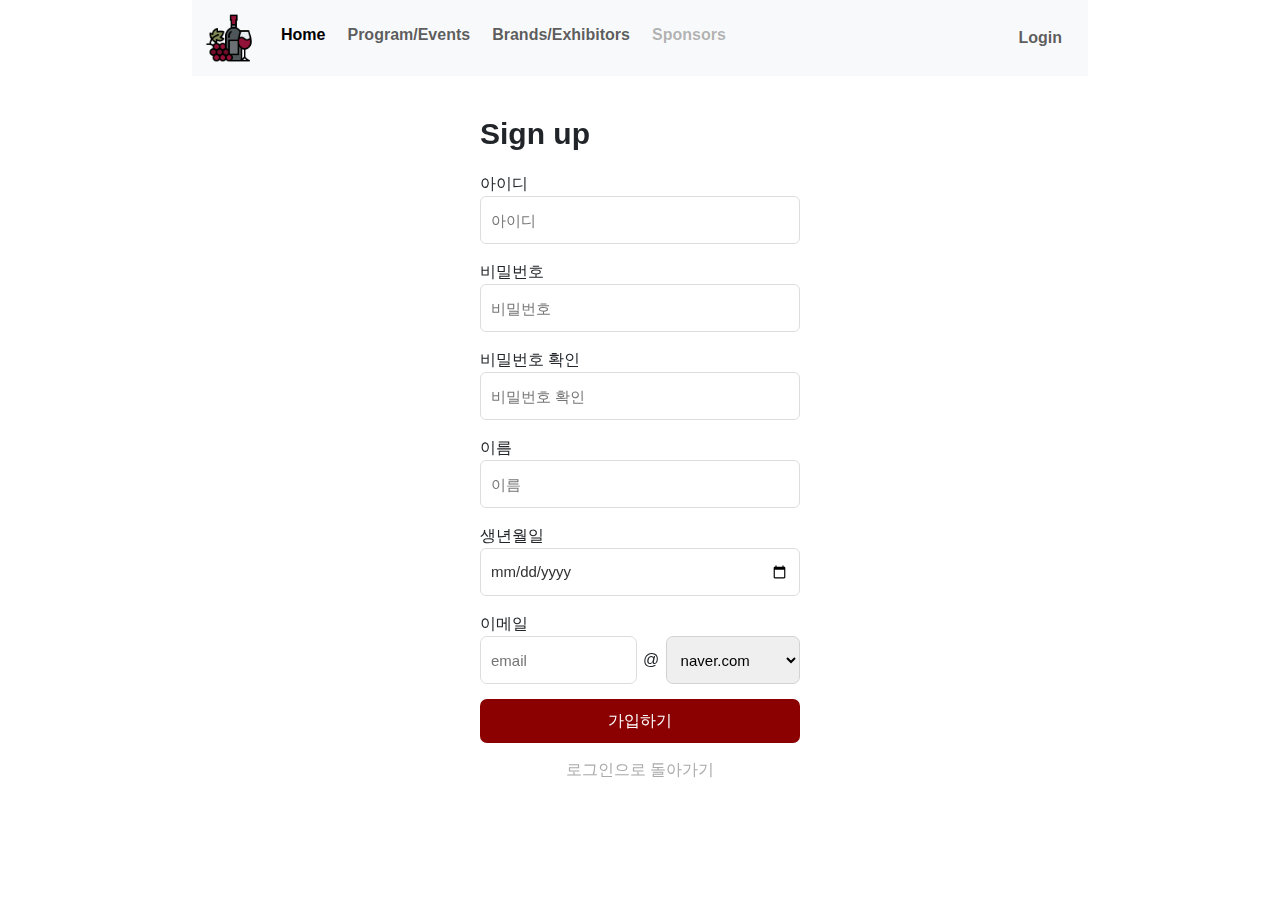
<file: join.html>
<!DOCTYPE html>
<html lang="ko-KR">

<head>
  <meta charset="UTF-8">
  <meta name="viewport" content="width=device-width, initial-scale=1.0">
  <title>회원가입</title>
  <link rel="icon" href="icon/wine_4698216.png">
  <link rel="stylesheet" href="https://cdn.jsdelivr.net/npm/bootstrap@5.3.3/dist/css/bootstrap.min.css">
  <link href="https://unpkg.com/aos@2.3.1/dist/aos.css" rel="stylesheet">
  <link rel="preconnect" href="https://fonts.googleapis.com">
  <link rel="preconnect" href="https://fonts.gstatic.com" crossorigin>
  <link
    href="https://fonts.googleapis.com/css2?family=Amatic+SC:wght@400;700&family=BBH+Sans+Bogle&family=Diphylleia&family=Gasoek+One&family=Gowun+Batang&family=Gravitas+One&family=Jua&family=Playwrite+DE+SAS:wght@100..400&family=Roboto:ital,wght@0,100..900;1,100..900&family=Shadows+Into+Light&family=WDXL+Lubrifont+SC&display=swap"
    rel="stylesheet">
  <link rel="stylesheet" href="https://cdnjs.cloudflare.com/ajax/libs/font-awesome/6.6.0/css/all.min.css">
  <link rel="stylesheet" href="css/join.css">
</head>

<body>
  <section class="테두리">

    <!-- 네비게이션 -->
    <nav class="navbar navbar-expand-lg bg-body-tertiary">
      <div class="container-fluid">
        <a class="navbar-brand" href="index.html"><img class="logo" src="icon/wine_4698216.png" alt=""></a>
        <button class="navbar-toggler" type="button" data-bs-toggle="collapse" data-bs-target="#navbarNav"
          aria-controls="navbarNav" aria-expanded="false" aria-label="Toggle navigation">
          <span class="navbar-toggler-icon"></span>
        </button>
        <div class="collapse navbar-collapse" id="navbarNav">
          <ul class="navbar-nav">
            <li class="nav-item"><a class="nav-link active" aria-current="page" href="index.html">Home</a></li>
            <li class="nav-item"><a class="nav-link" href="index.html#program">Program/Events</a></li>
            <li class="nav-item"><a class="nav-link" href="index.html#brand">Brands/Exhibitors</a></li>
            <li class="nav-item"><a class="nav-link disabled" aria-disabled="true">Sponsors</a></li>
            <li class="nav-item"><a class="nav-link" href="login.html"
                style="border: 3px solid transparent;overflow: hidden; margin-left:auto;">Login</a>
            </li>
          </ul>
        </div>
      </div>
    </nav>
    <!-- 네비게이션 끝 -->


    <!-- 회원가입 폼 -->
    <div class="signup-wrap">
      <h2 style="font-weight: 800; font-size: 30px;">Sign up</h2>
      <form id="signup-form">
        <label>아이디</label>
        <span id="idCheck" style="display:none; color:green; font-size: 12px;">사용가능한 ID</span>
        <input type="text" class="text" id="id" placeholder="아이디" required>

        <label>비밀번호</label>
        <input type="password" class="text" id="pw" placeholder="비밀번호" required>
        <label>비밀번호 확인</label>
        <span id="pwCheck" style="display:none; color:rgb(206, 0, 0); font-size: 12px;">비밀번호가 틀립니다</span>
        <input type="password" class="text" id="pwc" placeholder="비밀번호 확인" required>
        <label>이름</label>
        <input type="text" id="userName" class="text" placeholder="이름" required>

        <label>생년월일</label>
        <input type="date" class="text" id="birth" required>

        <label>이메일</label>
        <div style="display: flex; justify-content: space-between; align-items: center;">
          <input type="text" class="email" id="email" placeholder="email" required> @
          <select id="emailDomain">
            <option>naver.com</option>
            <option>gmail.com</option>
            <option>daum.net</option>
            <option>nate.com</option>
          </select>
        </div>

        <button class="btn" id="btn" type="submit">가입하기</button>

        <div class="center"><a href="login.html">로그인으로 돌아가기</a></div>

      </form>
    </div>

  </section>







  
 <!-- 애니메이션 효과 / 부트캠프 -->
  <script src="https://unpkg.com/aos@2.3.1/dist/aos.js"></script>
  <script>
    AOS.init();
  </script>
  <script src="https://cdn.jsdelivr.net/npm/bootstrap@5.3.3/dist/js/bootstrap.bundle.min.js"></script>
   <!-- 애니메이션 효과 / 부트캠프 -->

  <script>
  const join_id = document.querySelector('#id');
  const join_pw = document.querySelector('#pw');
  const pwcheck = document.querySelector('#pwc');
  const userName = document.querySelector('#userName');
  const birth = document.querySelector('#birth');
  const userEmail = document.querySelector('#email');
  const emailDomain = document.querySelector('#emailDomain');
  const spancheck = document.querySelector('#pwCheck');
  const form = document.querySelector('#signup-form');
  const idCheck = document.querySelector('#idCheck');

  //아이디 유효성 검사
  join_id.addEventListener('input', () => {
    const idValue = join_id.value.trim();

    if (idValue.length === 0) {
      idCheck.style.display = 'none';
      return;
    }

    if (localStorage.getItem(idValue)) {
      idCheck.style.display = 'inline';
      idCheck.style.color = 'red';
      idCheck.textContent = '사용불가 아이디';
    } else {
      idCheck.style.display = 'inline';
      idCheck.style.color = 'green';
      idCheck.textContent = '사용가능한 ID';
    }
  });

  form.addEventListener('submit', function (event) {
    event.preventDefault();

    if (join_id.value === "") {
      alert("아이디를 입력해주세요.");
      return;
    }
    if (join_pw.value === "") {
      alert("비밀번호를 입력해주세요.");
      return;
    }
    if (join_pw.value !== pwcheck.value) {
      alert("비밀번호가 일치하지 않습니다.");
      spancheck.style.display = 'inline';
      return;
    }
    if (userName.value === "") {
      alert("이름을 입력해주세요.");
      return;
    }
    if (birth.value === "") {
      alert("생년월일을 입력해주세요.");
      return;
    }
    if (userEmail.value === "") {
      alert("이메일을 입력해주세요.");
      return;
    }

    const emailFull = `${userEmail.value}@${emailDomain.value}`;
    const id = join_id.value.trim();

    // 아이디 중복 검사
    if (localStorage.getItem(id)) {
      alert("이미 존재하는 아이디입니다. 다른 아이디를 사용해주세요.");
      return;
    }


    const user = {
      id: id,
      pw: join_pw.value,
      name: userName.value,
      birth: birth.value,
      email: emailFull
    };

    localStorage.setItem(id, JSON.stringify(user));

    alert("가입이 완료되었습니다!");
    window.location.href = "login.html";
  });
</script>


</body>
</html>
</file>
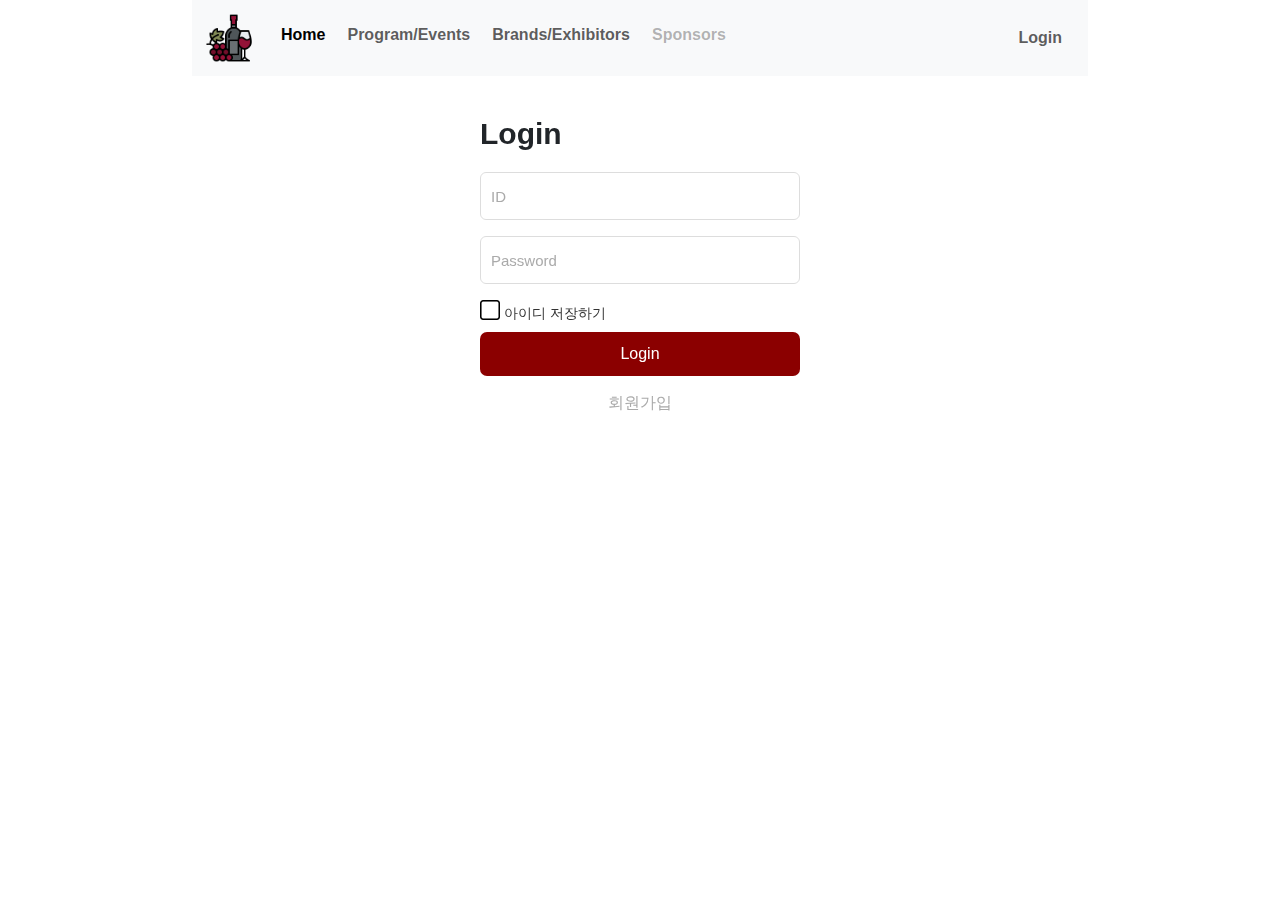
<file: login.html>
<!DOCTYPE html>
<html lang="ko-KR">

<head>
  <meta charset="UTF-8">
  <meta name="viewport" content="width=device-width, initial-scale=1.0">
  <title>login</title>
  <link rel="icon" href="icon/wine_4698216.png">
  <link rel="stylesheet" href="https://cdn.jsdelivr.net/npm/bootstrap@5.3.3/dist/css/bootstrap.min.css">
  <link href="https://unpkg.com/aos@2.3.1/dist/aos.css" rel="stylesheet">
  <link rel="preconnect" href="https://fonts.googleapis.com">
  <link rel="preconnect" href="https://fonts.gstatic.com" crossorigin>
  <link
    href="https://fonts.googleapis.com/css2?family=Amatic+SC:wght@400;700&family=BBH+Sans+Bogle&family=Diphylleia&family=Gasoek+One&family=Gowun+Batang&family=Gravitas+One&family=Jua&family=Playwrite+DE+SAS:wght@100..400&family=Roboto:ital,wght@0,100..900;1,100..900&family=Shadows+Into+Light&family=WDXL+Lubrifont+SC&display=swap"
    rel="stylesheet">
  <link rel="stylesheet" href="https://cdnjs.cloudflare.com/ajax/libs/font-awesome/6.6.0/css/all.min.css">

  <link rel="stylesheet" href="css/login.css">
</head>

<body>

  <section class="테두리">
    <!-- 네비 -->
    <nav class="navbar navbar-expand-lg bg-body-tertiary">
      <div class="container-fluid">
        <a class="navbar-brand" href="index.html"><img class="logo" src="icon/wine_4698216.png" alt=""></a>
        <button class="navbar-toggler" type="button" data-bs-toggle="collapse" data-bs-target="#navbarNav"
          aria-controls="navbarNav" aria-expanded="false" aria-label="Toggle navigation">
          <span class="navbar-toggler-icon"></span>
        </button>
        <div class="collapse navbar-collapse" id="navbarNav">
          <ul class="navbar-nav">
            <li class="nav-item"><a class="nav-link active" aria-current="page" href="index.html">Home</a></li>
            <li class="nav-item"><a class="nav-link" href="index.html#program">Program/Events</a></li>
            <li class="nav-item"><a class="nav-link" href="index.html#brand">Brands/Exhibitors</a></li>
            <li class="nav-item"><a class="nav-link disabled" aria-disabled="true">Sponsors</a></li>
            <li class="nav-item"><a class="nav-link" href="login.html"
                style="border: 3px solid transparent;overflow: hidden; margin-left:auto;">Login</a>
            </li>
          </ul>
        </div>
      </div>
    </nav>
    <!-- 네비 끝 -->

    <div class="login-wrapper">
      <h2 style="font-weight: 800; font-size: 30px;">Login</h2>
      <form id="login-form">
        <input class="text" type="text" id="id" placeholder="ID" required>
        <input type="password" id="pw" placeholder="Password" required>

        <!-- ✅ 기존 디자인 유지 -->
        <input class="sr-only" type="checkbox" id="remember-check">
        <label for="remember-check">아이디 저장하기</label>

        <button id="btn" type="submit">Login</button>
        <div class="center"><a href="join.html">회원가입</a></div>
      </form>
    </div>

  </section>

  <!-- ✅ JS 시작 -->
  <script>
    // 🔹 쿠키 유틸 함수
    function setCookie(name, value, days) {
      const date = new Date();
      date.setTime(date.getTime() + (days * 24 * 60 * 60 * 1000));
      document.cookie = `${name}=${value};expires=${date.toUTCString()};path=/`;
    }

    function getCookie(name) {
      const value = `; ${document.cookie}`;
      const parts = value.split(`; ${name}=`);
      if (parts.length === 2) return parts.pop().split(';').shift();
    }

    function deleteCookie(name) {
      document.cookie = `${name}=; expires=Thu, 01 Jan 1970 00:00:00 UTC; path=/;`;
    }

    // 🔹 로그인 처리
    const form = document.querySelector("#login-form");
    const loginId = document.querySelector("#id");
    const loginPw = document.querySelector("#pw");
    const rememberCheck = document.querySelector("#remember-check");

    // 로그인 이벤트
    form.addEventListener("submit", function (event) {
      event.preventDefault();

      const id = loginId.value.trim();
      const pw = loginPw.value.trim();

      if (id === "" || pw === "") {
        alert("아이디와 비밀번호를 모두 입력해주세요.");
        return;
      }

      const storedUser = localStorage.getItem(id);
      if (!storedUser) {
        alert("존재하지 않는 아이디입니다.");
        return;
      }

      const user = JSON.parse(storedUser);
      if (user.pw !== pw) {
        alert("비밀번호가 일치하지 않습니다.");
        return;
      }

      // 로그인 성공 처리
      alert(`${user.name}님, 환영합니다!`);
      sessionStorage.setItem("loggedInUser", id);

      // 아이디 저장 체크 시 쿠키에 저장
      if (rememberCheck.checked) {
        setCookie("savedId", id, 30);
      } else {
        deleteCookie("savedId");
      }

      // 이동
      window.location.href = "index.html";
    });

    // 페이지 로드 시 쿠키에서 아이디 불러오기
    window.addEventListener("load", () => {
      const savedId = getCookie("savedId");
      if (savedId) {
        loginId.value = savedId;
        rememberCheck.checked = true;
      }
    });
  </script>

  <!-- 애니메이션 효과 / 부트캠프 -->
  <script src="https://unpkg.com/aos@2.3.1/dist/aos.js"></script>
  <script>
    AOS.init();
  </script>
  <script src="https://cdn.jsdelivr.net/npm/bootstrap@5.3.3/dist/js/bootstrap.bundle.min.js"></script>

</body>

</html>
</file>
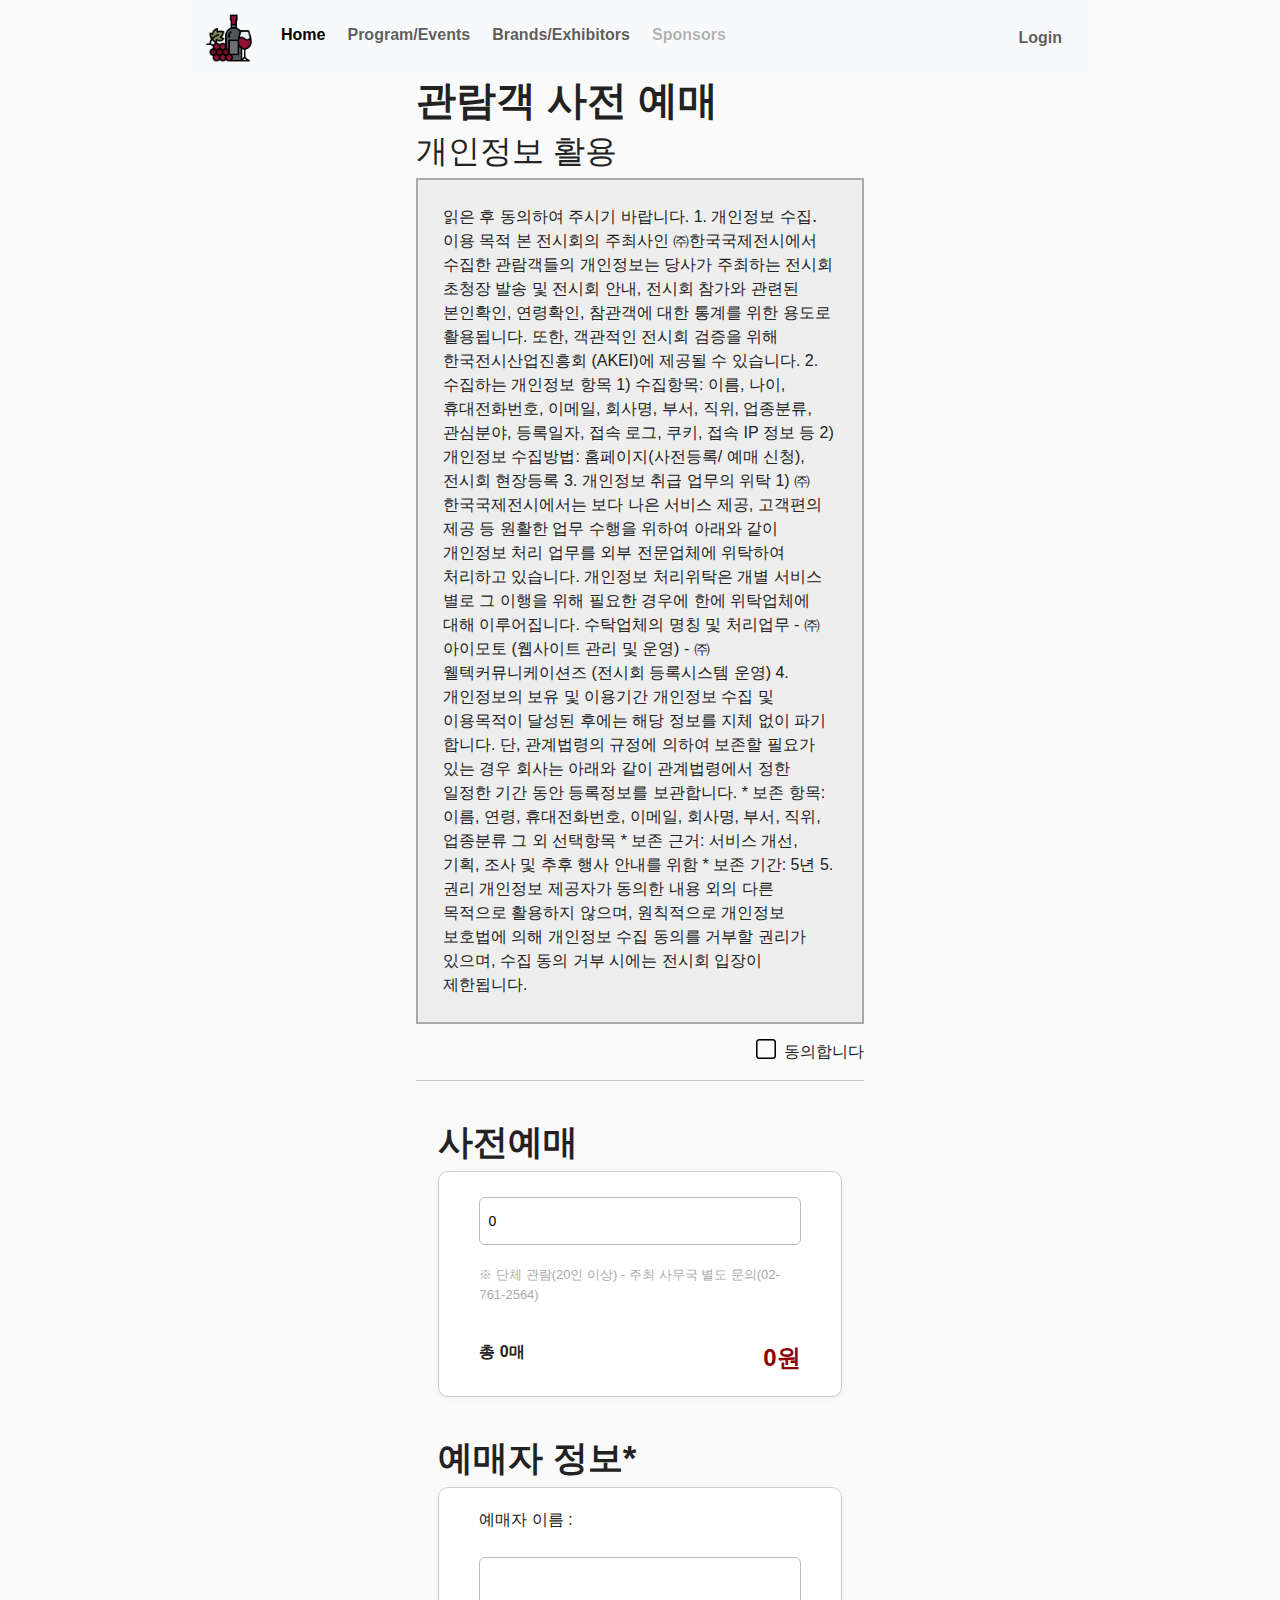
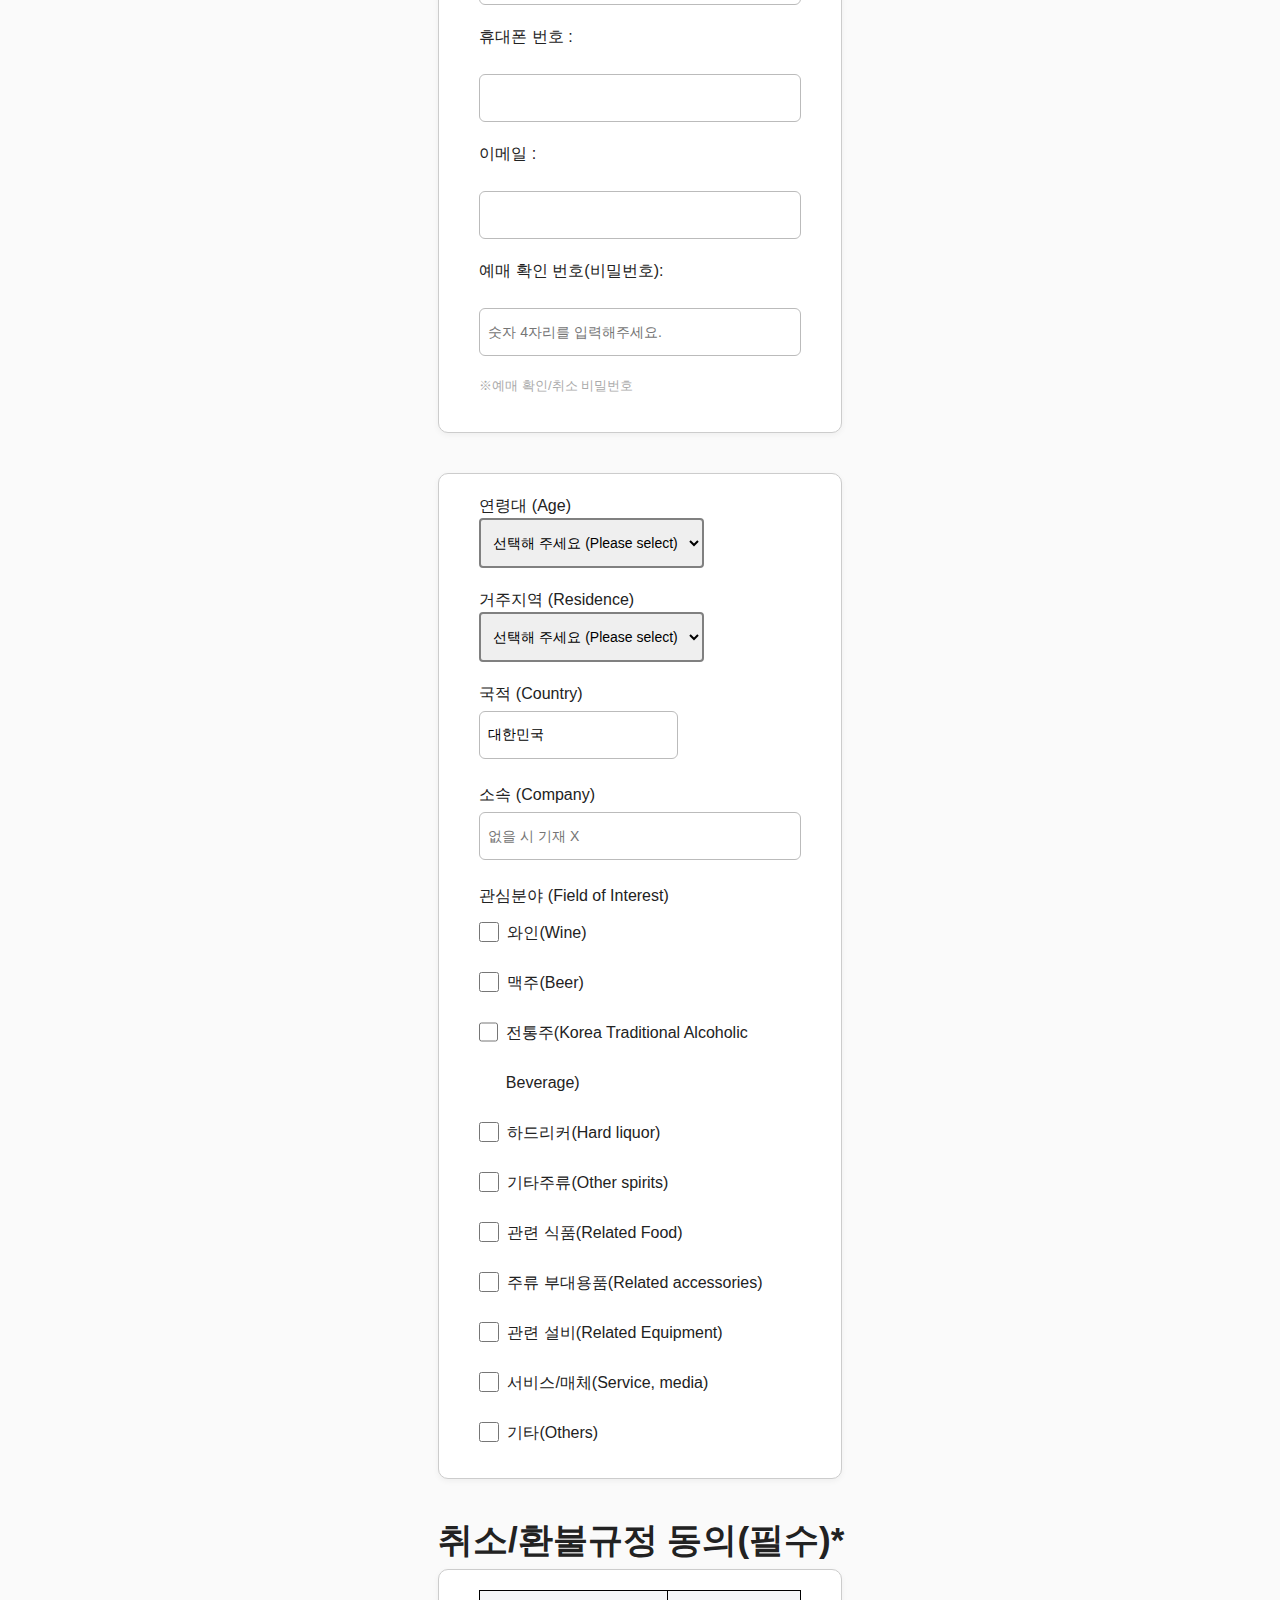
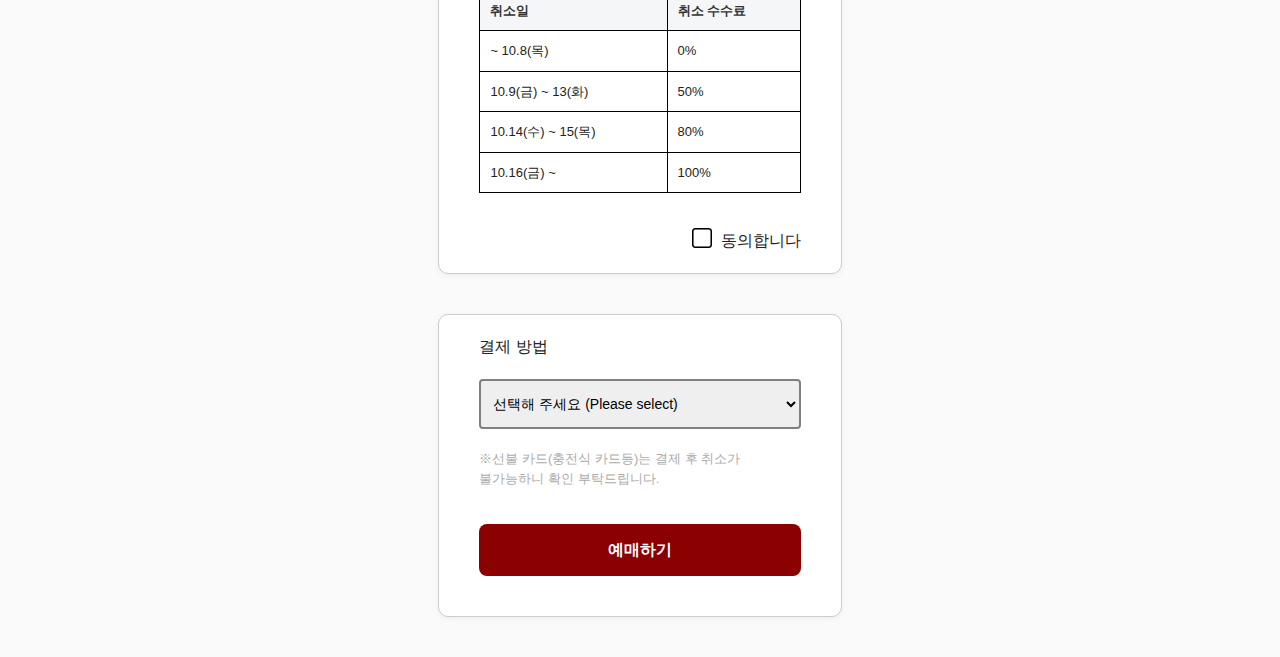
<file: pre.html>
<!DOCTYPE html>
<html lang="ko">

<head>
  <meta charset="UTF-8">
  <meta name="viewport" content="width=device-width, initial-scale=1.0">
  <title>관람객 사전 예매</title>

  <!-- 고정 링크 -->
  <link rel="icon" href="icon/wine_4698216.png">
  <link rel="stylesheet" href="https://cdn.jsdelivr.net/npm/bootstrap@5.3.3/dist/css/bootstrap.min.css">
  <link href="https://unpkg.com/aos@2.3.1/dist/aos.css" rel="stylesheet">
  <link rel="preconnect" href="https://fonts.googleapis.com">
  <link rel="preconnect" href="https://fonts.gstatic.com" crossorigin>
  <link
    href="https://fonts.googleapis.com/css2?family=Amatic+SC:wght@400;700&family=BBH+Sans+Bogle&family=Diphylleia&family=Gasoek+One&family=Gowun+Batang&family=Gravitas+One&family=Jua&family=Playwrite+DE+SAS:wght@100..400&family=Roboto:ital,wght@0,100..900;1,100..900&family=Shadows+Into+Light&family=WDXL+Lubrifont+SC&display=swap"
    rel="stylesheet">
  <link rel="stylesheet" href="https://cdnjs.cloudflare.com/ajax/libs/font-awesome/6.6.0/css/all.min.css">
  <!-- 고정 링크 -->

  <link rel="stylesheet" href="css/pre.css">
</head>

<body>

  <section class="테두리">
      <!-- 네비 -->
    <nav class="navbar navbar-expand-lg bg-body-tertiary">
      <div class="container-fluid">
        <a class="navbar-brand" href="index.html"><img class="logo" src="icon/wine_4698216.png" alt=""></a>
        <button class="navbar-toggler" type="button" data-bs-toggle="collapse" data-bs-target="#navbarNav"
          aria-controls="navbarNav" aria-expanded="false" aria-label="Toggle navigation">
          <span class="navbar-toggler-icon"></span>
        </button>
        <div class="collapse navbar-collapse" id="navbarNav">
          <ul class="navbar-nav">
            <li class="nav-item"><a class="nav-link active" aria-current="page" href="index.html">Home</a></li>
            <li class="nav-item"><a class="nav-link" href="index.html#program">Program/Events</a></li>
            <li class="nav-item"><a class="nav-link" href="index.html#brand">Brands/Exhibitors</a></li>
            <li class="nav-item"><a class="nav-link disabled" aria-disabled="true">Sponsors</a></li>
            <li class="nav-item"><a class="nav-link" href="login.html"
              id="loginBtn"   style="border: 3px solid transparent;overflow: hidden; margin-left:auto;">Login</a>
            </li>
          </ul>
        </div>
      </div>
    </nav>
    <!-- 네비 -->
<section class="width">
    <h1>관람객 사전 예매</h1>

    <h2>개인정보 활용</h2>

    <!-- 개인정보 동의 -->

    <!-- 폼제출 -->
    <form action="index.html" style="text-align: left;">
      <div class="agree">
        읽은 후 동의하여 주시기 바랍니다.

        1. 개인정보 수집․이용 목적
        본 전시회의 주최사인 ㈜한국국제전시에서 수집한 관람객들의 개인정보는 당사가 주최하는 전시회 초청장 발송 및 전시회 안내, 전시회 참가와 관련된 본인확인, 연령확인, 참관객에 대한 통계를 위한 용도로
        활용됩니다. 또한, 객관적인 전시회 검증을 위해 한국전시산업진흥회 (AKEI)에 제공될 수 있습니다.

        2. 수집하는 개인정보 항목
        1) 수집항목: 이름, 나이, 휴대전화번호, 이메일, 회사명, 부서, 직위, 업종분류, 관심분야, 등록일자, 접속 로그, 쿠키, 접속 IP 정보 등
        2) 개인정보 수집방법: 홈페이지(사전등록/ 예매 신청), 전시회 현장등록

        3. 개인정보 취급 업무의 위탁
        1) ㈜한국국제전시에서는 보다 나은 서비스 제공, 고객편의 제공 등 원활한 업무 수행을 위하여 아래와 같이 개인정보 처리 업무를 외부 전문업체에 위탁하여 처리하고 있습니다. 개인정보 처리위탁은 개별
        서비스
        별로 그 이행을 위해 필요한 경우에 한에 위탁업체에 대해 이루어집니다.
        수탁업체의 명칭 및 처리업무
        - ㈜아이모토 (웹사이트 관리 및 운영)
        - ㈜웰텍커뮤니케이션즈 (전시회 등록시스템 운영)

        4. 개인정보의 보유 및 이용기간
        개인정보 수집 및 이용목적이 달성된 후에는 해당 정보를 지체 없이 파기 합니다. 단, 관계법령의 규정에 의하여 보존할 필요가 있는 경우 회사는 아래와 같이 관계법령에서 정한 일정한 기간 동안 등록정보를
        보관합니다.
        * 보존 항목: 이름, 연령, 휴대전화번호, 이메일, 회사명, 부서, 직위, 업종분류 그 외 선택항목
        * 보존 근거: 서비스 개선, 기획, 조사 및 추후 행사 안내를 위함
        * 보존 기간: 5년

        5.권리
        개인정보 제공자가 동의한 내용 외의 다른 목적으로 활용하지 않으며, 원칙적으로 개인정보 보호법에 의해 개인정보 수집 동의를 거부할 권리가 있으며, 수집 동의 거부 시에는 전시회 입장이 제한됩니다.
      </div>
      <div class="right">
        <input class="sr-only" type="checkbox" id="agree" required>
        <label for="agree" class="ag">
          동의합니다
        </label>
      </div>
      <!-- 개인정보 동의 -->

      <hr>

      <h5>사전예매</h5>
      <div class="box">
        <input class="ticket-value" type="number" value="0" min="0">
        <p style="color: #aaa;">※ 단체 관람(20인 이상) - 주최 사무국 별도 문의(02-761-2564)</p>
        <div class="total-box">
          <div style="font-size: 16px; font-weight: 600; line-height: 24px;">총 <span class="total-ticket">0</span>매</div>
          <div style="color: darkred; font-size: 24px; font-weight: 800;"><span class="total">0</span>원</div>
        </div>
      </div>


      <h5>예매자 정보*</h5>
      <div class="box">
        <div>예매자 이름 :</div>
        <input type="text" required />

        <div>휴대폰 번호 :</div>
        <input type="tel " required />

        <div>이메일 :</div>
        <input type="email" required />
        <div>예매 확인 번호(비밀번호):</div>
        <input type="text" oninput="this.value = this.value.replace(/[^0-9]/g, '')" placeholder="숫자 4자리를 입력해주세요."
          required maxlength="4" />
        <p style="color: #aaa;">※예매 확인/취소 비밀번호</p>

      </div>


      <div class="box">
        <div>
          <div>
            <label class="lb">연령대 (Age)
              <br>
              <select required>
                <option>선택해 주세요 (Please select)</option>
                <option>20대(20s)</option>
                <option>30대(30s)</option>
                <option>40대(40s)</option>
                <option>50대(50s)</option>
                <option>60대이상(60s over)</option>
              </select>
          </div>
          <div>
            <label class="lb">거주지역 (Residence)
              <br>
              <select required>
                <option>선택해 주세요 (Please select)</option>
                <option>서울특별시</option>
                <option>인천</option>
                <option>경기도</option>
                <option>부산광역시</option>
                <option>대구광역시</option>
                <option>울산시</option>
                <option>경상북도</option>
                <option>경상남도</option>
                <option>광주광역시</option>
                <option>전라북도</option>
                <option>전라남도</option>
                <option>대전광역시</option>
                <option>충청북도</option>
                <option>충청남도</option>
                <option>강원도</option>
                <option>제주특별자치도</option>
                <option>해외(Foreign)</option>
              </select>
          </div>
          <div>
            <label class="lb">국적 (Country)
              <input type="text" value="대한민국">
          </div>
          <br>
          <div>
            <label class="lb">소속 (Company)</label>
            <input type="text" placeholder="없을 시 기재 X">
          </div>
          <br>
          <div>
            <label class="lb">관심분야 (Field of Interest)
              <div class="flexbox">
                <div>
                  <input type="checkbox">
                  <span>와인(Wine)</span>
                </div>
                <div>
                  <input type="checkbox">
                  <span>맥주(Beer)</span>
                </div>
                <div>
                  <input type="checkbox">
                  <span>전통주(Korea Traditional Alcoholic Beverage)</span>
                </div>
                <div>
                  <input type="checkbox">
                  <span>하드리커(Hard liquor)</span>
                </div>
                <div>
                  <input type="checkbox">
                  <span>기타주류(Other spirits)</span>
                </div>
                <div>
                  <input type="checkbox">
                  <span>관련 식품(Related Food)</span>
                </div>
                <div>
                  <input type="checkbox">
                  <span>주류 부대용품(Related accessories)</span>
                </div>
                <div>
                  <input type="checkbox">
                  <span>관련 설비(Related Equipment)</span>
                </div>
                <div>
                  <input type="checkbox">
                  <span>서비스/매체(Service, media)</span>
                </div>
                <div>
                  <input type="checkbox">
                  <span>기타(Others)</span>
                </div>
              </div>
          </div>
        </div>
      </div>

      <h5>취소/환불규정 동의(필수)*</h5>
      <div class="box">

        <table class="cancel-table" border="1">
          <tbody>
            <tr>
              <th class="grey">취소일</th>
              <th class="grey">취소 수수료</th>
            </tr>
            <tr>
              <td>
                ~ 10.8(목)
              </td>
              <td>0%</td>
            </tr>
            <tr>
              <td>
                10.9(금) ~ 13(화)
              </td>
              <td>50%</td>
            </tr>
            <tr>
              <td>
                10.14(수) ~ 15(목)
              </td>
              <td>80%</td>
            </tr>
            <tr>
              <td>
                10.16(금) ~
              </td>
              <td>100%</td>
            </tr>
          </tbody>
        </table>
        <div class="right">
          <input class="sr-only" type="checkbox" id="agree2" required>
          <label for="agree2" class="ag">
            동의합니다
          </label>
        </div>
      </div>


      <div class="box">
        <div>
          결제 방법
        </div>

        <div>
          <div>
            <select>
              <option>선택해 주세요 (Please select)</option>

              <option>신용카드</option>
              <option>실시간 계좌이체</option>

            </select>
            <p style="color: #aaa;">※선불 카드(충전식 카드등)는 결제 후 취소가 불가능하니 확인 부탁드립니다.</p>
          </div>
        </div>
        <button type="submit" class="btn">예매하기</button>
      </div>
    </form>

  </div>
</section>




  <!-- 애니메이션 효과 / 부트캠프 -->
  <script src="https://unpkg.com/aos@2.3.1/dist/aos.js"></script>
  <script>
    AOS.init();
  </script>
  <script src="https://cdn.jsdelivr.net/npm/bootstrap@5.3.3/dist/js/bootstrap.bundle.min.js"></script>
  <!-- 애니메이션 효과 / 부트캠프 -->

  <!-- 티켓계산 -->
  <script>

    const ticketInput = document.querySelector('.ticket-value');
    const totalTicket = document.querySelector('.total-ticket');
    const totalPrice = document.querySelector('.total');
    const TICKET_PRICE = 15000;

    ticketInput.addEventListener('input', () => {
      const count = Number(ticketInput.value);
      const total = count * TICKET_PRICE;

      totalTicket.textContent = count;
      totalPrice.textContent = total.toLocaleString();
    });


  </script>


<script>
 const loginBtn = document.getElementById("loginBtn");
  const loggedInUser = sessionStorage.getItem("loggedInUser");

  if (loggedInUser) {
   
    const userData = JSON.parse(localStorage.getItem(loggedInUser));
    const userName = userData && userData.name ? userData.name : loggedInUser;

    loginBtn.textContent = `${userName} (Logout)`; 
    loginBtn.href = "#";

    
    loginBtn.addEventListener("click", function () {
      sessionStorage.removeItem("loggedInUser");
      alert("로그아웃 되었습니다.");
      location.reload(); 
    });
  }


  </script>
</body>

</html>
</file>
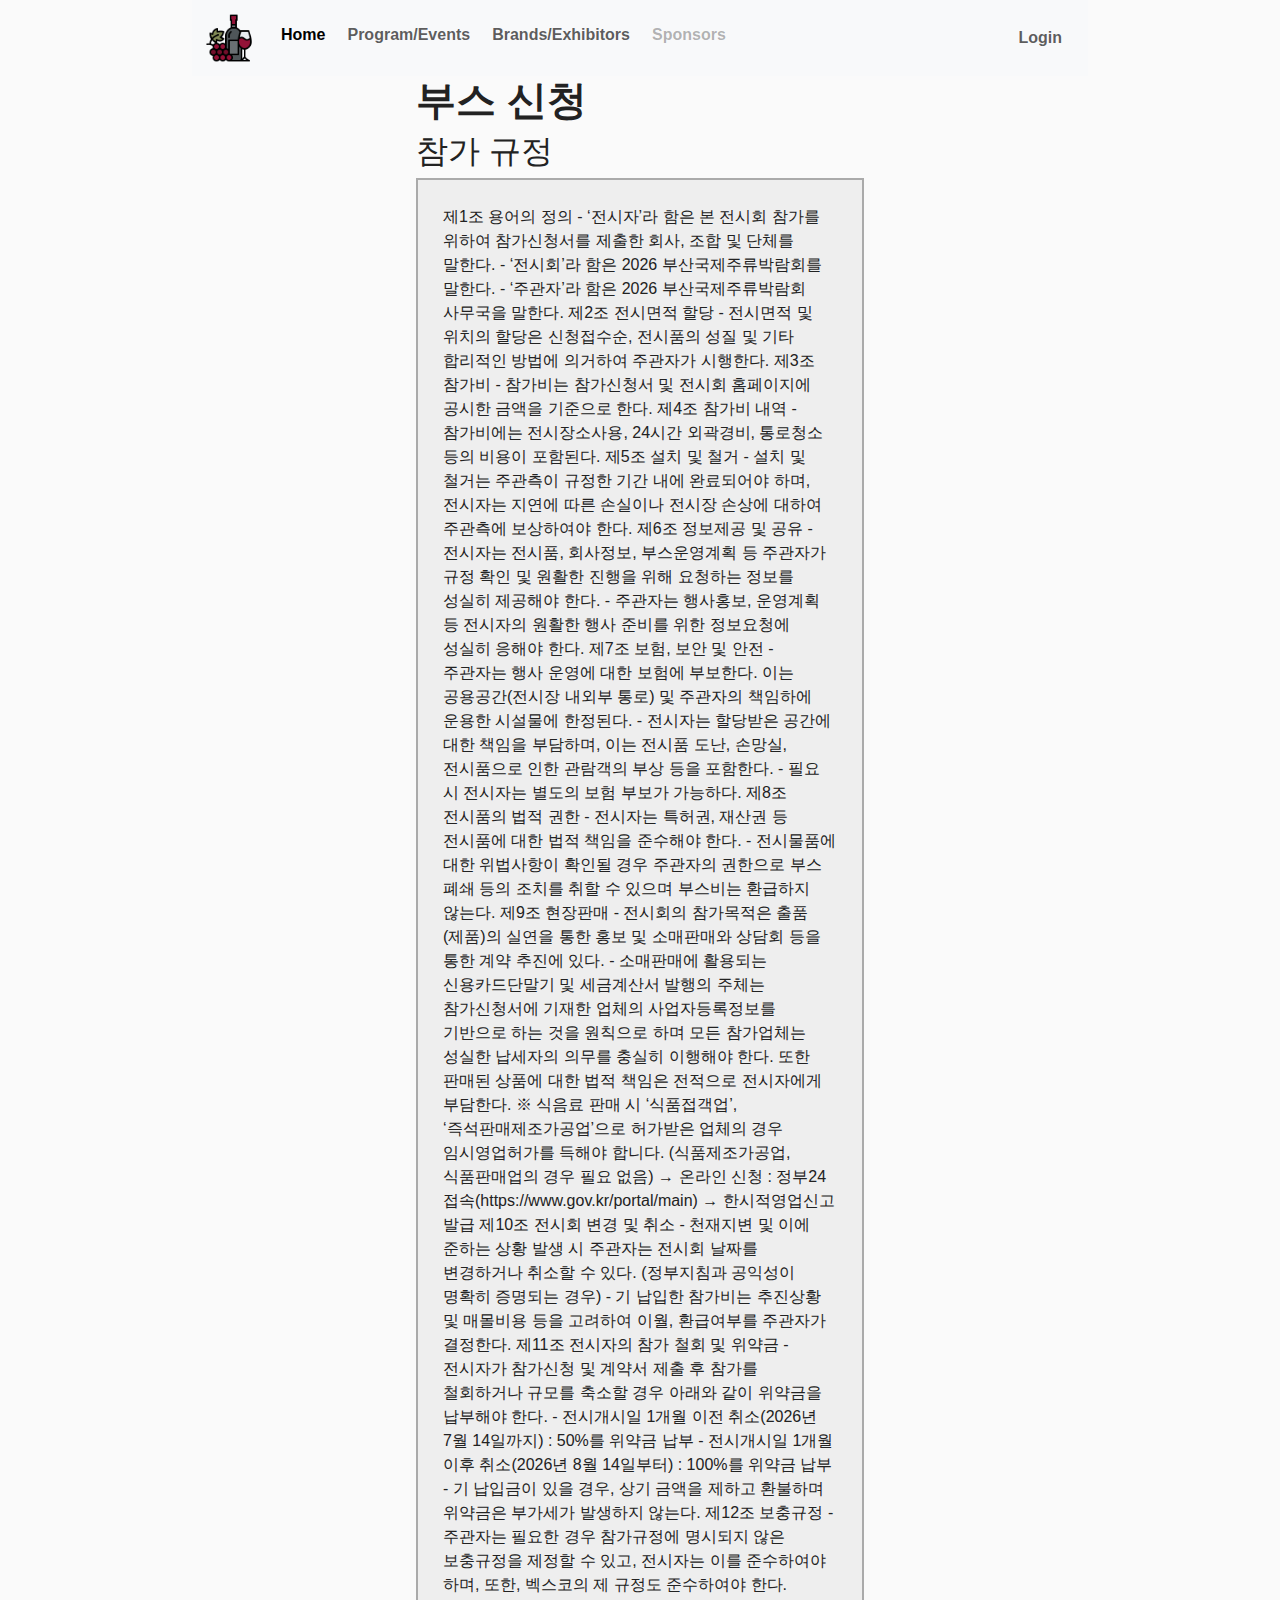
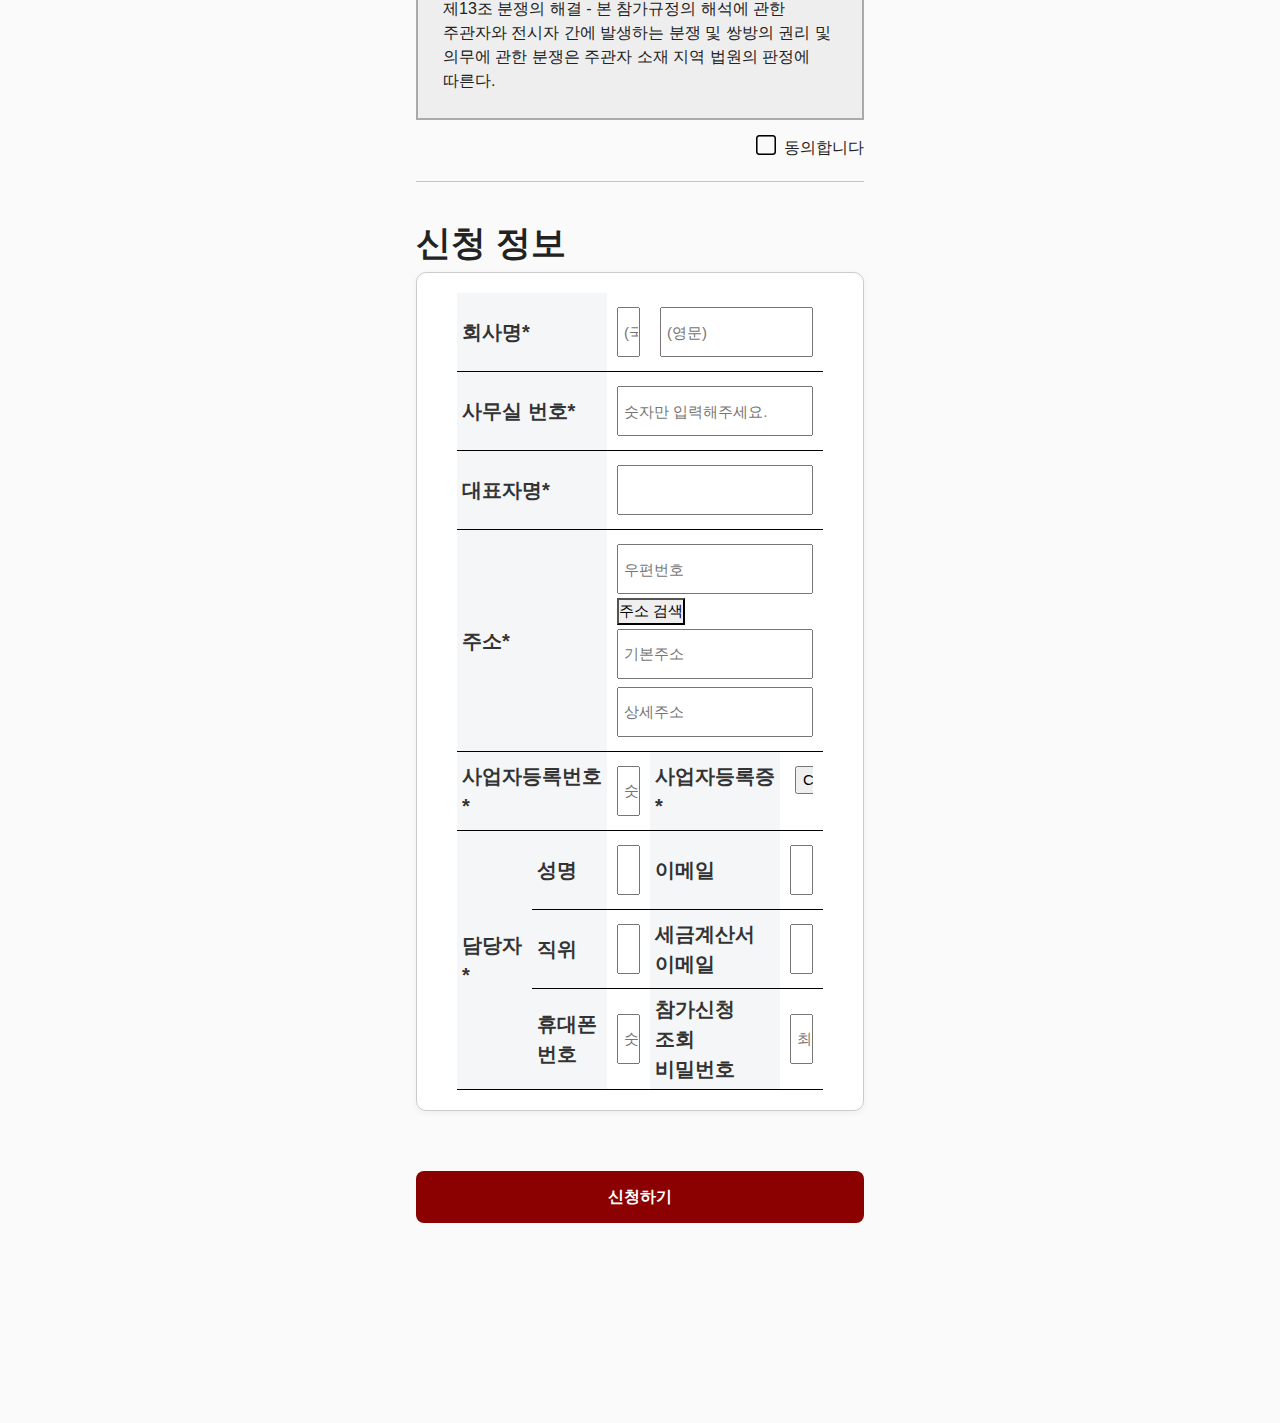
<file: pre1.html>
<!DOCTYPE html>
<html lang="ko-KR">
<head>
    <meta charset="UTF-8">
    <meta name="viewport" content="width=device-width, initial-scale=1.0">
    <title>부스 신청</title>
      <!-- 고정 링크 -->
  <link rel="icon" href="icon/wine_4698216.png">
  <link rel="stylesheet" href="https://cdn.jsdelivr.net/npm/bootstrap@5.3.3/dist/css/bootstrap.min.css">
  <link href="https://unpkg.com/aos@2.3.1/dist/aos.css" rel="stylesheet">
  <link rel="preconnect" href="https://fonts.googleapis.com">
  <link rel="preconnect" href="https://fonts.gstatic.com" crossorigin>
  <link
    href="https://fonts.googleapis.com/css2?family=Amatic+SC:wght@400;700&family=BBH+Sans+Bogle&family=Diphylleia&family=Gasoek+One&family=Gowun+Batang&family=Gravitas+One&family=Jua&family=Playwrite+DE+SAS:wght@100..400&family=Roboto:ital,wght@0,100..900;1,100..900&family=Shadows+Into+Light&family=WDXL+Lubrifont+SC&display=swap"
    rel="stylesheet">
  <link rel="stylesheet" href="https://cdnjs.cloudflare.com/ajax/libs/font-awesome/6.6.0/css/all.min.css">
  <!-- 고정 링크 -->
  <link rel="stylesheet" href="css/pre1.css">
</head>



<body>
    
 <section class="테두리">

    <!-- 네비 -->
    <nav class="navbar navbar-expand-lg bg-body-tertiary">
      <div class="container-fluid">
        <a class="navbar-brand" href="index.html"><img class="logo" src="icon/wine_4698216.png" alt=""></a>
        <button class="navbar-toggler" type="button" data-bs-toggle="collapse" data-bs-target="#navbarNav"
          aria-controls="navbarNav" aria-expanded="false" aria-label="Toggle navigation">
          <span class="navbar-toggler-icon"></span>
        </button>
        <div class="collapse navbar-collapse" id="navbarNav">
          <ul class="navbar-nav">
            <li class="nav-item"><a class="nav-link active" aria-current="page" href="index.html">Home</a></li>
            <li class="nav-item"><a class="nav-link" href="index.html#program">Program/Events</a></li>
            <li class="nav-item"><a class="nav-link" href="index.html#brand">Brands/Exhibitors</a></li>
            <li class="nav-item"><a class="nav-link disabled" aria-disabled="true">Sponsors</a></li>
            <li class="nav-item"><a class="nav-link" href="login.html"
              id="loginBtn"   style="border: 3px solid transparent;overflow: hidden; margin-left:auto;">Login</a>
            </li>
          </ul>
        </div>
      </div>
    </nav>
    <!-- 네비 -->
    <div class="width">
 <h1>부스 신청</h1>

    <h2>참가 규정</h2>
<div class="agree">
    제1조 용어의 정의
- ‘전시자’라 함은 본 전시회 참가를 위하여 참가신청서를 제출한 회사, 조합 및 단체를 말한다.
- ‘전시회’라 함은 2026 부산국제주류박람회를 말한다.
- ‘주관자’라 함은 2026 부산국제주류박람회 사무국을 말한다.

제2조 전시면적 할당
- 전시면적 및 위치의 할당은 신청접수순, 전시품의 성질 및 기타 합리적인 방법에 의거하여 주관자가 시행한다.

제3조 참가비
- 참가비는 참가신청서 및 전시회 홈페이지에 공시한 금액을 기준으로 한다.

제4조 참가비 내역
- 참가비에는 전시장소사용, 24시간 외곽경비, 통로청소 등의 비용이 포함된다.

제5조 설치 및 철거
- 설치 및 철거는 주관측이 규정한 기간 내에 완료되어야 하며, 전시자는 지연에 따른 손실이나 전시장 손상에 대하여 주관측에 보상하여야 한다.

제6조 정보제공 및 공유
- 전시자는 전시품, 회사정보, 부스운영계획 등 주관자가 규정 확인 및 원활한 진행을 위해 요청하는 정보를 성실히 제공해야 한다.
- 주관자는 행사홍보, 운영계획 등 전시자의 원활한 행사 준비를 위한 정보요청에 성실히 응해야 한다.

제7조 보험, 보안 및 안전
- 주관자는 행사 운영에 대한 보험에 부보한다. 이는 공용공간(전시장 내외부 통로) 및 주관자의 책임하에 운용한 시설물에 한정된다.
- 전시자는 할당받은 공간에 대한 책임을 부담하며, 이는 전시품 도난, 손망실, 전시품으로 인한 관람객의 부상 등을 포함한다.
- 필요 시 전시자는 별도의 보험 부보가 가능하다.

제8조 전시품의 법적 권한
- 전시자는 특허권, 재산권 등 전시품에 대한 법적 책임을 준수해야 한다.
- 전시물품에 대한 위법사항이 확인될 경우 주관자의 권한으로 부스 폐쇄 등의 조치를 취할 수 있으며 부스비는 환급하지 않는다.

제9조 현장판매
- 전시회의 참가목적은 출품(제품)의 실연을 통한 홍보 및 소매판매와 상담회 등을 통한 계약 추진에 있다.
- 소매판매에 활용되는 신용카드단말기 및 세금계산서 발행의 주체는 참가신청서에 기재한 업체의 사업자등록정보를 기반으로 하는 것을 원칙으로 하며 모든 참가업체는 성실한 납세자의 의무를 충실히 이행해야 한다. 또한 판매된 상품에 대한 법적 책임은 전적으로 전시자에게 부담한다.
※ 식음료 판매 시 ‘식품접객업’, ‘즉석판매제조가공업’으로 허가받은 업체의 경우 임시영업허가를 득해야 합니다. (식품제조가공업, 식품판매업의 경우 필요 없음)
→ 온라인 신청 : 정부24 접속(https://www.gov.kr/portal/main) → 한시적영업신고 발급

제10조 전시회 변경 및 취소
- 천재지변 및 이에 준하는 상황 발생 시 주관자는 전시회 날짜를 변경하거나 취소할 수 있다. (정부지침과 공익성이 명확히 증명되는 경우)
- 기 납입한 참가비는 추진상황 및 매몰비용 등을 고려하여 이월, 환급여부를 주관자가 결정한다.

제11조 전시자의 참가 철회 및 위약금
- 전시자가 참가신청 및 계약서 제출 후 참가를 철회하거나 규모를 축소할 경우 아래와 같이 위약금을 납부해야 한다.
- 전시개시일 1개월 이전 취소(2026년 7월 14일까지) : 50%를 위약금 납부
- 전시개시일 1개월 이후 취소(2026년 8월 14일부터) : 100%를 위약금 납부
- 기 납입금이 있을 경우, 상기 금액을 제하고 환불하며 위약금은 부가세가 발생하지 않는다.

제12조 보충규정
- 주관자는 필요한 경우 참가규정에 명시되지 않은 보충규정을 제정할 수 있고, 전시자는 이를 준수하여야 하며, 또한, 벡스코의 제 규정도 준수하여야 한다.

제13조 분쟁의 해결
- 본 참가규정의 해석에 관한 주관자와 전시자 간에 발생하는 분쟁 및 쌍방의 권리 및 의무에 관한 분쟁은 주관자 소재 지역 법원의 판정에 따른다.
     </div>
    <div class="right">
      <input required class="sr-only" type="checkbox" id="agree" required>
      <label for="agree">
        동의합니다
      </label>
    </div>




   <hr>
    <h5>신청 정보</h5>
   


<form action="index.html">
      <table border="1" class="box">

    <tbody>
                <tr>
                    <th colspan="2">회사명*</th>
                    <td>
                        <input required type="text" placeholder="(국문)">
                    </td>
                    <td colspan="2">
                        <input required type="text" placeholder="(영문)">
                    </td>
                </tr>
				<tr>
                    <th colspan="2">사무실 번호*</th>
                    <td colspan="3">
                        <input required type="text"  placeholder="숫자만 입력해주세요." oninput="this.value = this.value.replace(/[^0-9.]/g, '').replace(/(\..*)\./g, '$1');">
                    </td>
                </tr>
				<tr>
                    <th colspan="2">대표자명*</th>
                    <td colspan="3">
                        <input required type="text">
                    </td>
                </tr>
                <tr>
                    <th colspan="2">주소*</th>
                    <td colspan="3">
                        <input required type="text"  size="5" maxlength="6" placeholder="우편번호">
                        <button type="button" >주소 검색</button><br>
                        <input required type="text"  size="50" placeholder="기본주소"><br>
                        <input required type="text" size="50" placeholder="상세주소">
                    </td>
                </tr>
				<tr>
                    <th colspan="2">사업자등록번호*</th>
                    <td>
                        <input required type="text" placeholder="숫자만 입력해주세요." oninput="this.value = this.value.replace(/[^0-9.]/g, '').replace(/(\..*)\./g, '$1');" maxlength="10">
                    </td>
                    <th>사업자등록증*</th>
                    <td>
						<input required type="file" accept=".png, .jpg, .jpeg, .gif, .pdf, .zip">
                    </td>
                </tr>
                <tr>
                    <th rowspan="3">담당자*</th>
                    <th>성명</th>
                    <td>
                        <input required type="text" >
                    </td>
					<th>이메일</th>
                    <td>
                        <input required type="email">
                    </td>
                </tr>
                <tr>
					<th>직위</th>
                    <td>
						<input required type="text" >
                    </td>
					<th>세금계산서 이메일</th>
                    <td>
                        <input required type="email" >
                    </td>
                </tr>
				<tr>
                    <th>휴대폰 번호</th>
                    <td>
                        <input required type="text" placeholder="숫자만 입력해주세요." oninput="this.value = this.value.replace(/[^0-9.]/g, '').replace(/(\..*)\./g, '$1');">
                    </td>
					<th>참가신청 조회 비밀번호</th>
                    <td>
                        <input required type="password" value="" maxlength="4" placeholder="최대 4자리까지 숫자만 입력해주세요." oninput="this.value = this.value.replace(/[^0-9.]/g, '').replace(/(\..*)\./g, '$1');">
                    </td>
                </tr>
            </tbody>
        </table>
   <button type="submit" class="btn">신청하기</button>
      </div></form>

         </div>
        </section>








        
    <!-- 애니메이션 효과 / 부트캠프 -->
    <script src="https://unpkg.com/aos@2.3.1/dist/aos.js"></script>
    <script>
      AOS.init();
    </script>
    <script src="https://cdn.jsdelivr.net/npm/bootstrap@5.3.3/dist/js/bootstrap.bundle.min.js"></script>
    <!-- 애니메이션 효과 / 부트캠프 -->
 
 <script>
 const loginBtn = document.getElementById("loginBtn");
  const loggedInUser = sessionStorage.getItem("loggedInUser");

  if (loggedInUser) {
   
    const userData = JSON.parse(localStorage.getItem(loggedInUser));
    const userName = userData && userData.name ? userData.name : loggedInUser;

    loginBtn.textContent = `${userName} (Logout)`; 
    loginBtn.href = "#";

    
    loginBtn.addEventListener("click", function () {
      sessionStorage.removeItem("loggedInUser");
      alert("로그아웃 되었습니다.");
    window.location.href = "login.html";
    });
  }


  </script>





</body>
</html>
</file>
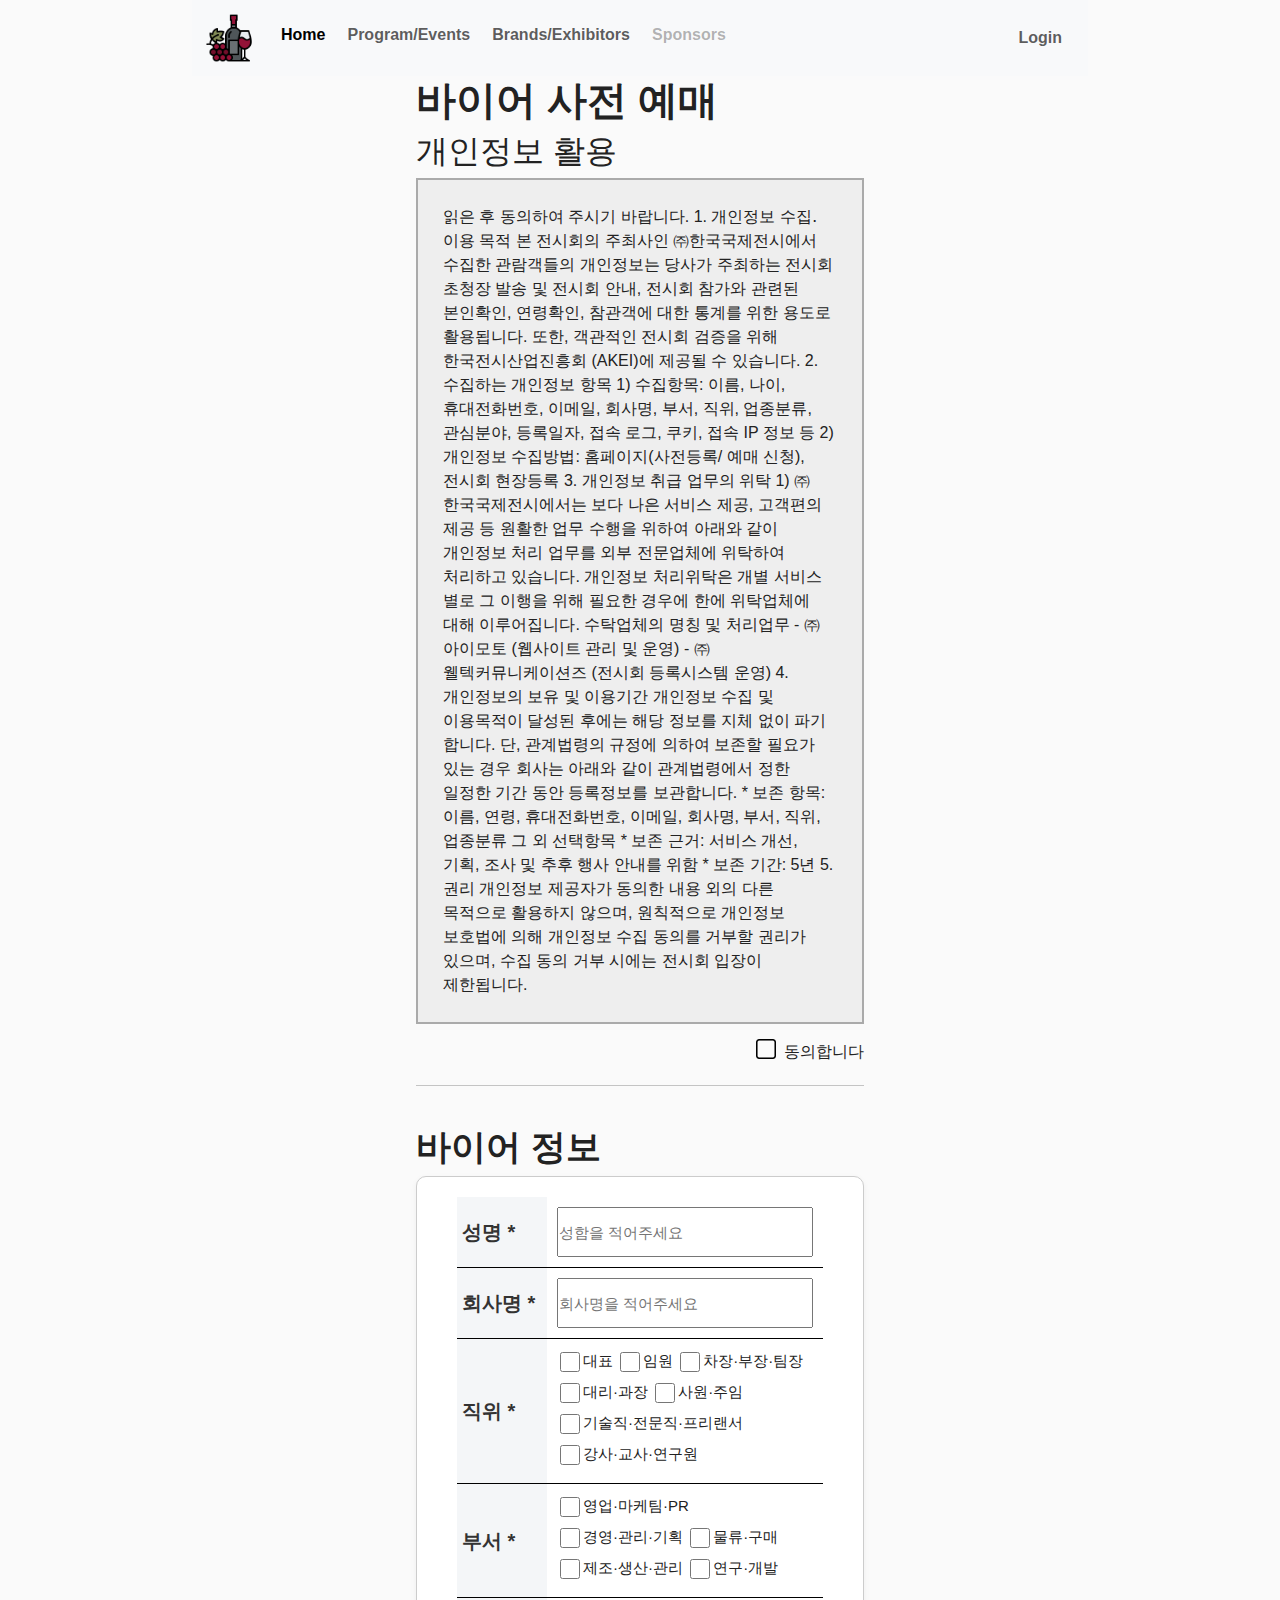
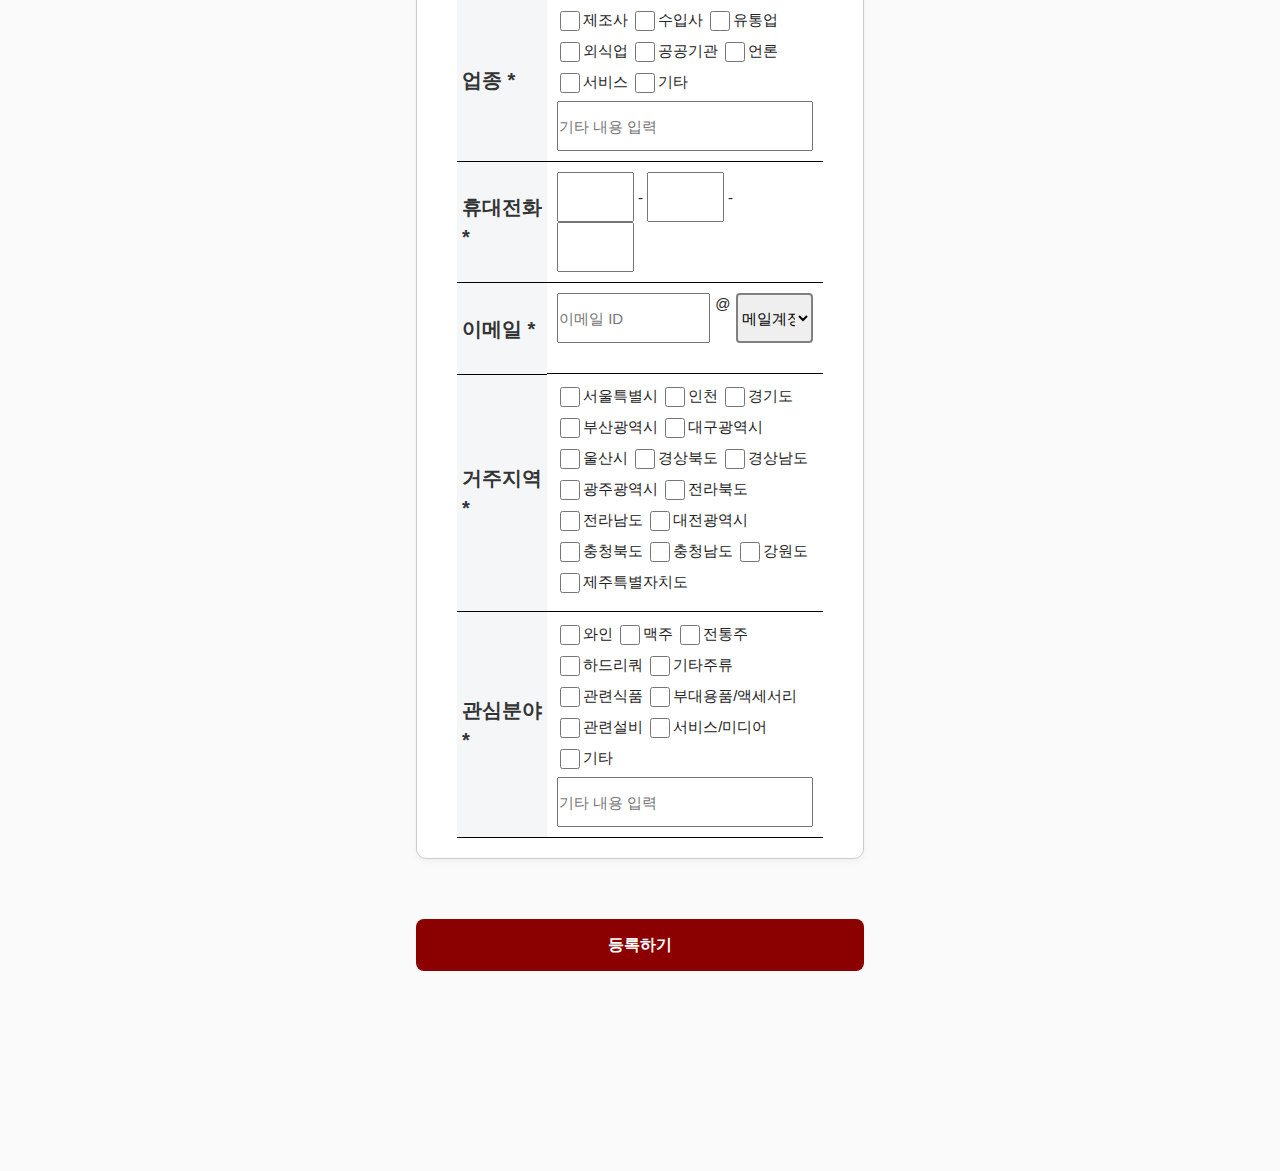
<file: pre2.html>
<!DOCTYPE html>
<html lang="ko">

<head>
  <meta charset="UTF-8">
  <meta name="viewport" content="width=device-width, initial-scale=1.0">
  <title>바이어 사전 예매</title>

  <!-- 고정 링크 -->
  <link rel="icon" href="icon/wine_4698216.png">
  <link rel="stylesheet" href="https://cdn.jsdelivr.net/npm/bootstrap@5.3.3/dist/css/bootstrap.min.css">
  <link href="https://unpkg.com/aos@2.3.1/dist/aos.css" rel="stylesheet">
  <link rel="preconnect" href="https://fonts.googleapis.com">
  <link rel="preconnect" href="https://fonts.gstatic.com" crossorigin>
  <link
    href="https://fonts.googleapis.com/css2?family=Amatic+SC:wght@400;700&family=BBH+Sans+Bogle&family=Diphylleia&family=Gasoek+One&family=Gowun+Batang&family=Gravitas+One&family=Jua&family=Playwrite+DE+SAS:wght@100..400&family=Roboto:ital,wght@0,100..900;1,100..900&family=Shadows+Into+Light&family=WDXL+Lubrifont+SC&display=swap"
    rel="stylesheet">
  <link rel="stylesheet" href="https://cdnjs.cloudflare.com/ajax/libs/font-awesome/6.6.0/css/all.min.css">
  <!-- 고정 링크 -->
  <link rel="stylesheet" href="css/pre2.css">
</head>

<body>
  <section class="테두리">
    <!-- 네비 -->
    <nav class="navbar navbar-expand-lg bg-body-tertiary">
      <div class="container-fluid">
        <a class="navbar-brand" href="index.html"><img class="logo" src="icon/wine_4698216.png" alt=""></a>
        <button class="navbar-toggler" type="button" data-bs-toggle="collapse" data-bs-target="#navbarNav"
          aria-controls="navbarNav" aria-expanded="false" aria-label="Toggle navigation">
          <span class="navbar-toggler-icon"></span>
        </button>
        <div class="collapse navbar-collapse" id="navbarNav">
          <ul class="navbar-nav">
            <li class="nav-item"><a class="nav-link active" aria-current="page" href="index.html">Home</a></li>
            <li class="nav-item"><a class="nav-link" href="index.html#program">Program/Events</a></li>
            <li class="nav-item"><a class="nav-link" href="index.html#brand">Brands/Exhibitors</a></li>
            <li class="nav-item"><a class="nav-link disabled" aria-disabled="true">Sponsors</a></li>
            <li class="nav-item"><a class="nav-link" href="login.html"
              id="loginBtn"   style="border: 3px solid transparent;overflow: hidden; margin-left:auto;">Login</a>
            </li>
          </ul>
        </div>
      </div>
    </nav>
    <!-- 네비 -->

<section class="width">
    <h1>바이어 사전 예매</h1>

    <h2>개인정보 활용</h2>

<!--폼제출-->
  <form  action="index.html">
    <div class="agree">
      읽은 후 동의하여 주시기 바랍니다.

      1. 개인정보 수집․이용 목적
      본 전시회의 주최사인 ㈜한국국제전시에서 수집한 관람객들의 개인정보는 당사가 주최하는 전시회 초청장 발송 및 전시회 안내, 전시회 참가와 관련된 본인확인, 연령확인, 참관객에 대한 통계를 위한 용도로
      활용됩니다. 또한, 객관적인 전시회 검증을 위해 한국전시산업진흥회 (AKEI)에 제공될 수 있습니다.

      2. 수집하는 개인정보 항목
      1) 수집항목: 이름, 나이, 휴대전화번호, 이메일, 회사명, 부서, 직위, 업종분류, 관심분야, 등록일자, 접속 로그, 쿠키, 접속 IP 정보 등
      2) 개인정보 수집방법: 홈페이지(사전등록/ 예매 신청), 전시회 현장등록

      3. 개인정보 취급 업무의 위탁
      1) ㈜한국국제전시에서는 보다 나은 서비스 제공, 고객편의 제공 등 원활한 업무 수행을 위하여 아래와 같이 개인정보 처리 업무를 외부 전문업체에 위탁하여 처리하고 있습니다. 개인정보 처리위탁은 개별 서비스
      별로 그 이행을 위해 필요한 경우에 한에 위탁업체에 대해 이루어집니다.
      수탁업체의 명칭 및 처리업무
      - ㈜아이모토 (웹사이트 관리 및 운영)
      - ㈜웰텍커뮤니케이션즈 (전시회 등록시스템 운영)

      4. 개인정보의 보유 및 이용기간
      개인정보 수집 및 이용목적이 달성된 후에는 해당 정보를 지체 없이 파기 합니다. 단, 관계법령의 규정에 의하여 보존할 필요가 있는 경우 회사는 아래와 같이 관계법령에서 정한 일정한 기간 동안 등록정보를
      보관합니다.
      * 보존 항목: 이름, 연령, 휴대전화번호, 이메일, 회사명, 부서, 직위, 업종분류 그 외 선택항목
      * 보존 근거: 서비스 개선, 기획, 조사 및 추후 행사 안내를 위함
      * 보존 기간: 5년

      5.권리
      개인정보 제공자가 동의한 내용 외의 다른 목적으로 활용하지 않으며, 원칙적으로 개인정보 보호법에 의해 개인정보 수집 동의를 거부할 권리가 있으며, 수집 동의 거부 시에는 전시회 입장이 제한됩니다.
    </div>
    <div class="right">
      <input class="sr-only" type="checkbox" id="agree" required>
      <label for="agree">
        동의합니다
      </label>
    </div>
<!-- 개인정보수집동의 -->

<!-- 바이어정보작성 -->
    <hr>
    <h5>바이어 정보</h5>
   
      
      <table border="1" class="box">
        <tbody>
            <tr>
              <th>성명 *</th>
              <td>
                <input type="text" required placeholder="성함을 적어주세요">
              </td>
            </tr>
            <tr>
              <th>회사명 *</th>
              <td><input type="text" required placeholder="회사명을 적어주세요">
              </td>
            </tr>
            <tr>
              <th>직위 *</th>
              <td>
                <label><input type="checkbox">대표</label>
                <label><input type="checkbox">임원</label>
                <label><input type="checkbox">차장·부장·팀장</label>
                <label><input type="checkbox">대리·과장</label>
                <label><input type="checkbox">사원·주임</label>
                <label><input type="checkbox">기술직·전문직·프리랜서</label>
                <label><input type="checkbox">강사·교사·연구원</label>
              </td>
            </tr>
            <tr>
              <th>부서 *</th>
              <td>
                <label><input type="checkbox">영업·마케팀·PR</label>
                <label><input type="checkbox">경영·관리·기획</label>
                <label><input type="checkbox">물류·구매</label>
                <label><input type="checkbox">제조·생산·관리</label>
                <label><input type="checkbox">연구·개발</label>
              </td>
            </tr>
            <tr>
              <th>업종 *</th>
              <td>
                <label><input type="checkbox" value="제조사">제조사</label>
                <label><input type="checkbox" value="수입사">수입사</label>
                <label><input type="checkbox" value="유통업">유통업</label>
                <label><input type="checkbox" value="외식업">외식업</label>
                <label><input type="checkbox" value="공공기관">공공기관</label>
                <label><input type="checkbox" value="언론">언론</label>
                <label><input type="checkbox" value="서비스">서비스</label>
                <label><input type="checkbox" value="기타">기타</label>
                <input type="text" placeholder="기타 내용 입력">
              </td>
            </tr>
            <tr>
              <th>휴대전화 *</th>
              <td>
                <input required type="tel" maxlength="3"> -
                <input required type="tel" maxlength="4"> -
                <input required type="tel" maxlength="4">
              </td>
            </tr>


            <tr>
              <th>이메일 *</th>
              <td class="email">
                <input class="email" required type="text" placeholder="이메일 ID"> @
                <select class="email" required>
                  <option>메일계정선택</option>
                  <option>naver.com</option>
                  <option>hanmail.net</option>
                  <option>gmail.com</option>
                  <option>nate.com</option>
                  <option>daum.net</option>
                  <option>직접 입력</option>
                </select>
              </td>
            </tr>
            <tr>
              <th>거주지역 *</th>
              <td>
                <label><input type="checkbox">서울특별시</label>
                <label><input type="checkbox">인천</label>
                <label><input type="checkbox">경기도</label>
                <label><input type="checkbox">부산광역시</label>
                <label><input type="checkbox">대구광역시</label>
                <label><input type="checkbox">울산시</label>
                <label><input type="checkbox">경상북도</label>
                <label><input type="checkbox">경상남도</label>
                <label><input type="checkbox">광주광역시</label>
                <label><input type="checkbox">전라북도</label>
                <label><input type="checkbox">전라남도</label>
                <label><input type="checkbox">대전광역시</label>
                <label><input type="checkbox">충청북도</label>
                <label><input type="checkbox">충청남도</label>
                <label><input type="checkbox">강원도</label>
                <label><input type="checkbox">제주특별자치도</label>
              </td>
            </tr>
            <tr>
              <th>관심분야 *</th>
              <td>
                <label><input type="checkbox">와인</label>
                <label><input type="checkbox">맥주</label>
                <label><input type="checkbox">전통주</label>
                <label><input type="checkbox">하드리쿼</label>
                <label><input type="checkbox">기타주류</label>
                <label><input type="checkbox">관련식품</label>
                <label><input type="checkbox">부대용품/액세서리</label>
                <label><input type="checkbox">관련설비</label>
                <label><input type="checkbox">서비스/미디어</label>
                <label><input type="checkbox">기타</label>
                <input type="text" placeholder="기타 내용 입력" required>
              </td>
            </tr>
        
        </tbody>
      </table>
      <button class="btn" type="submit">등록하기</button>

    </form>
    </div>
    </section>
<!--폼제출-->
</section>







    <!-- 애니메이션 효과 / 부트캠프 -->
    <script src="https://unpkg.com/aos@2.3.1/dist/aos.js"></script>
    <script>
      AOS.init();
    </script>
    <script src="https://cdn.jsdelivr.net/npm/bootstrap@5.3.3/dist/js/bootstrap.bundle.min.js"></script>
    <!-- 애니메이션 효과 / 부트캠프 -->




<script>
const loginBtn = document.getElementById("loginBtn");
const isLoggedIn = localStorage.getItem("loggedIn");

if (isLoggedIn) {
  loginBtn.textContent = "Logout"; // 텍스트 변경
  loginBtn.href = "#"; // 기존 로그인 링크 제거

  loginBtn.addEventListener("click", function() {
    // 로그아웃 처리
    localStorage.removeItem("loggedIn");
    alert("로그아웃 되었습니다.");
    location.reload(); // 페이지 새로고침
  });
}



  </script>

</body>

</html>
</file>
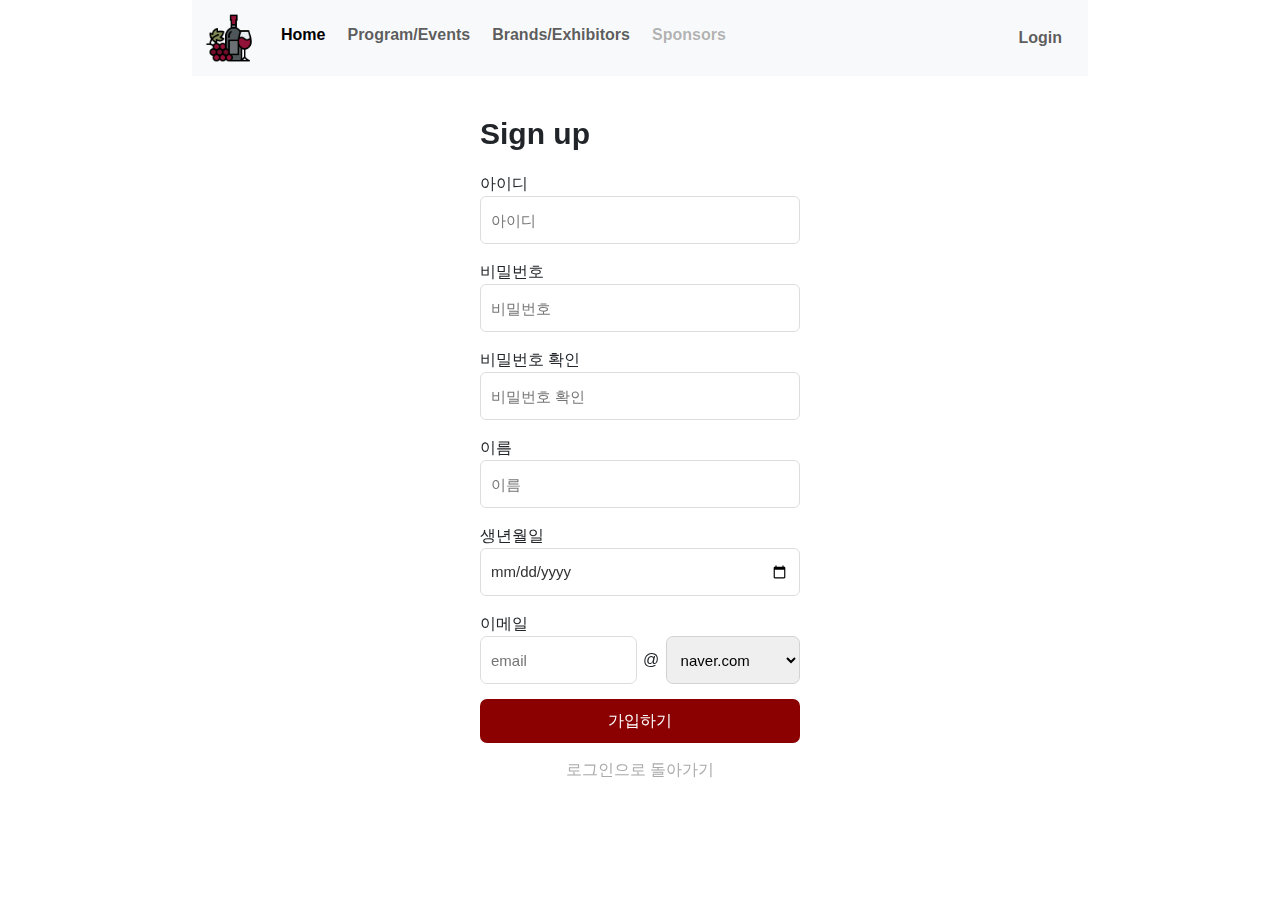
<file: website/join.html>
<!DOCTYPE html>
<html lang="ko-KR">

<head>
    <meta charset="UTF-8">
    <meta name="viewport" content="width=device-width, initial-scale=1.0">
    <title>회원가입</title>
    <link rel="icon" href="icon/wine_4698216.png">
    <link rel="stylesheet" href="https://cdn.jsdelivr.net/npm/bootstrap@5.3.3/dist/css/bootstrap.min.css">
    <link href="https://unpkg.com/aos@2.3.1/dist/aos.css" rel="stylesheet">
    <link rel="preconnect" href="https://fonts.googleapis.com">
    <link rel="preconnect" href="https://fonts.gstatic.com" crossorigin>
    <link
        href="https://fonts.googleapis.com/css2?family=Amatic+SC:wght@400;700&family=BBH+Sans+Bogle&family=Diphylleia&family=Gasoek+One&family=Gowun+Batang&family=Gravitas+One&family=Jua&family=Playwrite+DE+SAS:wght@100..400&family=Roboto:ital,wght@0,100..900;1,100..900&family=Shadows+Into+Light&family=WDXL+Lubrifont+SC&display=swap"
        rel="stylesheet">
    <link rel="stylesheet" href="https://cdnjs.cloudflare.com/ajax/libs/font-awesome/6.6.0/css/all.min.css">






    <link rel="stylesheet" href="css/join.css">




</head>





<body>
    <section class="테두리">

      <!-- 네비 -->
    <nav class="navbar navbar-expand-lg bg-body-tertiary">
      <div class="container-fluid">
        <a class="navbar-brand" href="index.html"><img class="logo" src="icon/wine_4698216.png" alt=""></a>
        <button class="navbar-toggler" type="button" data-bs-toggle="collapse" data-bs-target="#navbarNav"
          aria-controls="navbarNav" aria-expanded="false" aria-label="Toggle navigation">
          <span class="navbar-toggler-icon"></span>
        </button>
        <div class="collapse navbar-collapse" id="navbarNav">
          <ul class="navbar-nav">
            <li class="nav-item"><a class="nav-link active" aria-current="page" href="index.html">Home</a></li>
            <li class="nav-item"><a class="nav-link" href="index.html#program">Program/Events</a></li>
            <li class="nav-item"><a class="nav-link" href="index.html#brand">Brands/Exhibitors</a></li>
            <li class="nav-item"><a class="nav-link disabled" aria-disabled="true">Sponsors</a></li>
            <li class="nav-item"><a class="nav-link" href="login.html"
                style="border: 3px solid transparent;overflow: hidden; margin-left:auto;">Login</a>
            </li>
          </ul>
        </div>
      </div>
    </nav>
    <!-- 네비 -->






        <div class="signup-wrap">
            <h2 style="font-weight: 800; font-size: 30px;">Sign up</h2>
            <form action="index.html" id="signup-form">
                <label>아이디</label>
                <span id="idCheck" style="display:none; color:green; font-size: 12px;">사용가능한 ID</span>
                <input type="text" class="text" id="id" placeholder="아이디" required>

                <label>비밀번호</label>
                <input type="password" class="text" id="pw" placeholder="비밀번호" required>
                <label>비밀번호 확인</label>
                <span id="pwCheck" style="display:none; color:rgb(206, 0, 0); font-size: 12px;">비밀번호가 틀립니다</span>
                <input type="password" class="text" id="pwc" placeholder="비밀번호 확인" required>
                <label>이름</label>
                <input type="text" id="userName" class="text" placeholder="이름" required>

                <label>생년월일</label>
                <input type="date" class="text" id="birth" placeholder="0000-00-00" required>
                <label>이메일</label>
                <div style="display: flex; justify-content: space-between; align-items: center;">
                    <input type="text" class="email" id="amail" placeholder="email" required> @
                    <select>
                        <option>naver.com</option>
                        <option>gmail.com</option>
                        <option>daum.net</option>
                        <option>nate.com</option>
                    </select>
                </div>

                <button class="btn" id="btn" type="submit">가입하기</button>

                <div class="center"><a href="login.html">로그인으로 돌아가기</a></div>

            </form>
        </div>

    </section>















    <!-- 애니메이션 효과 / 부트캠프 -->
    <script src="https://unpkg.com/aos@2.3.1/dist/aos.js"></script>
    <script>
        AOS.init();
    </script>
    <script src="https://cdn.jsdelivr.net/npm/bootstrap@5.3.3/dist/js/bootstrap.bundle.min.js"></script>
    <!-- 애니메이션 효과 / 부트캠프 -->





    <script>
        const join_id = document.querySelector('#id');
        const join_pw = document.querySelector('#pw');
        const pwcheck = document.querySelector('#pwc');
        const userName = document.querySelector('#userName');
        const birth = document.querySelector('#birth');
        const userEmail = document.querySelector('#email');
        const spancheck = document.querySelector('#pwCheck');
        const join_btn = document.querySelector('.btn');

        join_btn.addEventListener("click", function () {
            if (join_id.value == "") {
                alert("사용하실 아이디를 입력해주세요.")
             
            } else if (join_pw.value != pwcheck.value) {
                alert("비밀번호가 다릅니다. 다시 확인해주세요.");
                spancheck.style.display = 'inline'
                event.preventDefault(); // 전송 막기
                return;


            }
            else if (join_pw.value == "") {
                alert("사용하실 비밀번호를 적어주세요.")
            }
            else if (pwcheck.value == "") {
                alert("비밀번호를 확인해주세요.")
            }
            else if (userName.value == "") {
                alert("이름을 입력해주세요.")
            }
            else if (birth.value == "") {
                alert("생년월일을 입력해주세요.")
            }
            else if (userEmail.value == "") {
                alert("이메일을 입력해주세요.")
            }
            else {
                alert("확인되었습니다.");
            }
        })



    </script>


    <script>
        const userIdInput = document.getElementById('id');
        const idCheckSpan = document.getElementById('idCheck');

        userIdInput.addEventListener('input', () => {
            if (userIdInput.value.length > 0) {
                idCheckSpan.style.display = 'inline';
            } else {
                idCheckSpan.style.display = 'none';
            }
        });
    </script>




</body>

</html>
</file>
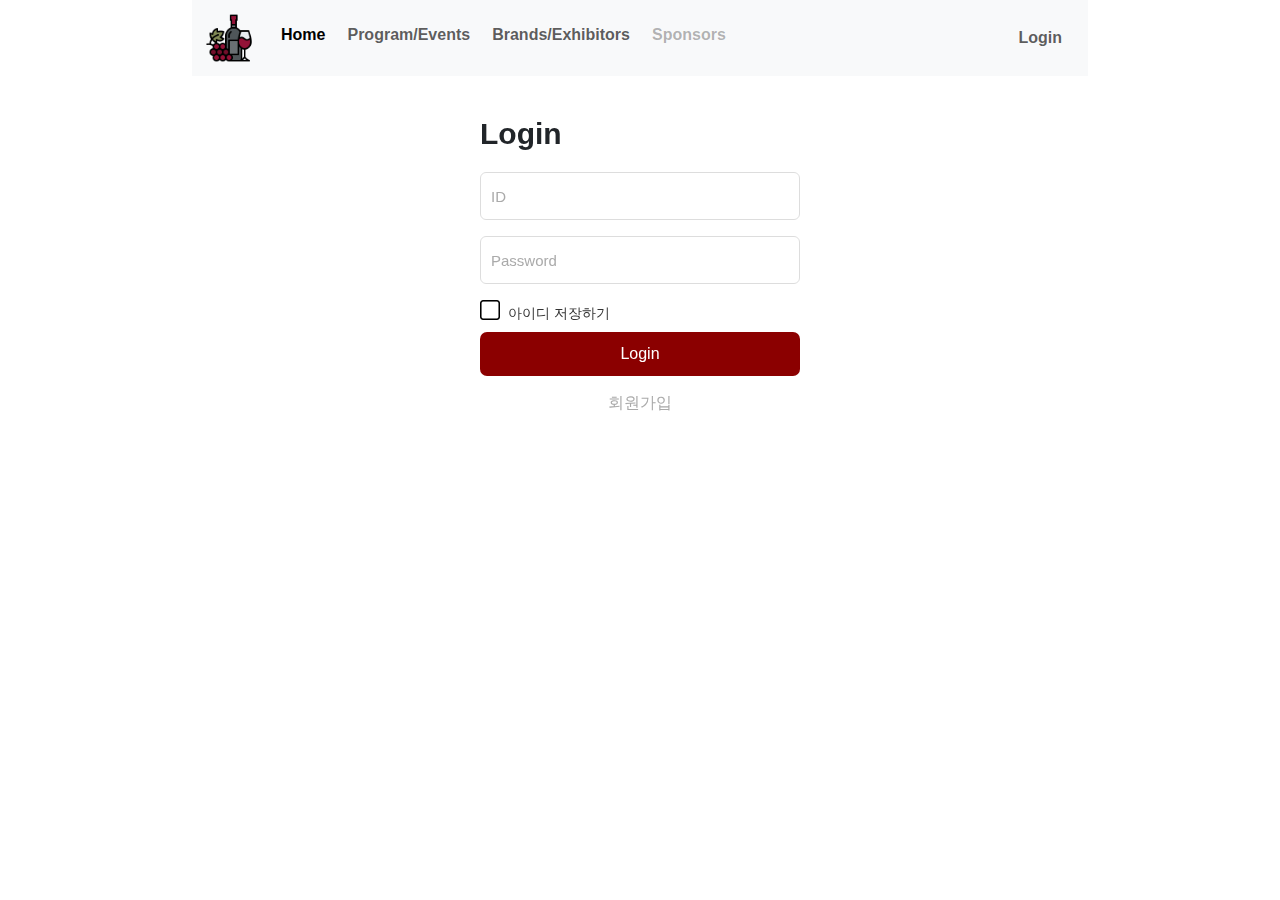
<file: website/login.html>
<!DOCTYPE html>
<html lang="ko-KR">

<head>
    <meta charset="UTF-8">
    <meta name="viewport" content="width=device-width, initial-scale=1.0">
    <title>login</title>
    <link rel="icon" href="icon/wine_4698216.png">
    <link rel="stylesheet" href="https://cdn.jsdelivr.net/npm/bootstrap@5.3.3/dist/css/bootstrap.min.css">
    <link href="https://unpkg.com/aos@2.3.1/dist/aos.css" rel="stylesheet">
    <link rel="preconnect" href="https://fonts.googleapis.com">
    <link rel="preconnect" href="https://fonts.gstatic.com" crossorigin>
    <link
        href="https://fonts.googleapis.com/css2?family=Amatic+SC:wght@400;700&family=BBH+Sans+Bogle&family=Diphylleia&family=Gasoek+One&family=Gowun+Batang&family=Gravitas+One&family=Jua&family=Playwrite+DE+SAS:wght@100..400&family=Roboto:ital,wght@0,100..900;1,100..900&family=Shadows+Into+Light&family=WDXL+Lubrifont+SC&display=swap"
        rel="stylesheet">
    <link rel="stylesheet" href="https://cdnjs.cloudflare.com/ajax/libs/font-awesome/6.6.0/css/all.min.css">

    <link rel="stylesheet" href="css/login.css">
</head>

<body>

    <section class="테두리">
    <!-- 네비 -->
    <nav class="navbar navbar-expand-lg bg-body-tertiary">
      <div class="container-fluid">
        <a class="navbar-brand" href="index.html"><img class="logo" src="icon/wine_4698216.png" alt=""></a>
        <button class="navbar-toggler" type="button" data-bs-toggle="collapse" data-bs-target="#navbarNav"
          aria-controls="navbarNav" aria-expanded="false" aria-label="Toggle navigation">
          <span class="navbar-toggler-icon"></span>
        </button>
        <div class="collapse navbar-collapse" id="navbarNav">
          <ul class="navbar-nav">
            <li class="nav-item"><a class="nav-link active" aria-current="page" href="index.html">Home</a></li>
            <li class="nav-item"><a class="nav-link" href="index.html#program">Program/Events</a></li>
            <li class="nav-item"><a class="nav-link" href="index.html#brand">Brands/Exhibitors</a></li>
            <li class="nav-item"><a class="nav-link disabled" aria-disabled="true">Sponsors</a></li>
            <li class="nav-item"><a class="nav-link" href="login.html"
                style="border: 3px solid transparent;overflow: hidden; margin-left:auto;">Login</a>
            </li>
          </ul>
        </div>
      </div>
    </nav>
    <!-- 네비 -->




        <div class="login-wrapper">
            <h2 style="font-weight: 800; font-size: 30px;">Login</h2>
            <form method="" action="index.html" id="login-form">
                <input class="text" type="text" id="id" placeholder="ID" required>
                <input type="password" id="pw" placeholder="Password" required>
                <input class="sr-only" type="checkbox" id="remember-check">

                <label for="remember-check">
                    아이디 저장하기
                </label>

                <button id="btn" type="submit">Login</button>
                <div class="center"><a href="join.html">회원가입</a></div>
            </form>
        </div>
        </div>

    </section>











    <script src="https://code.jquery.com/jquery-3.7.1.min.js"
        integrity="sha256-/JqT3SQfawRcv/BIHPThkBvs0OEvtFFmqPF/lYI/Cxo=" crossorigin="anonymous"></script>

    <!-- 유효성검사 -->
    <script>
        const login_id = document.querySelector('#id');
        const login_pw = document.querySelector('#pw');
        const login_btn = document.querySelector('#btn');


        login_btn.addEventListener("click", function () {


            if (login_id.value == "") {
                alert(" 로그인을 할 수 없습니다. 아이디를 적어주세요.")
            } else if (login_pw.value == "") {
                alert(" 로그인을 할 수 없습니다. 비밀번호를 적어주세요.")
            }
            else {
                alert("로그인 완료. 환영합니다.");


                // 로그인 성공 처리 (임시로 localStorage에 저장)
                localStorage.setItem("loggedIn", "true");

                // 로그인 후 이동할 페이지
                const params = new URLSearchParams(window.location.search);
                const next = params.get("next") || "index.html";
                window.location.href = next;
            }
        })
    </script>



    <!-- 애니메이션 효과 / 부트캠프 -->
    <script src="https://unpkg.com/aos@2.3.1/dist/aos.js"></script>
    <script>
        AOS.init();
    </script>
    <script src="https://cdn.jsdelivr.net/npm/bootstrap@5.3.3/dist/js/bootstrap.bundle.min.js"></script>
    <!-- 애니메이션 효과 / 부트캠프 -->





</body>

</html>
</file>
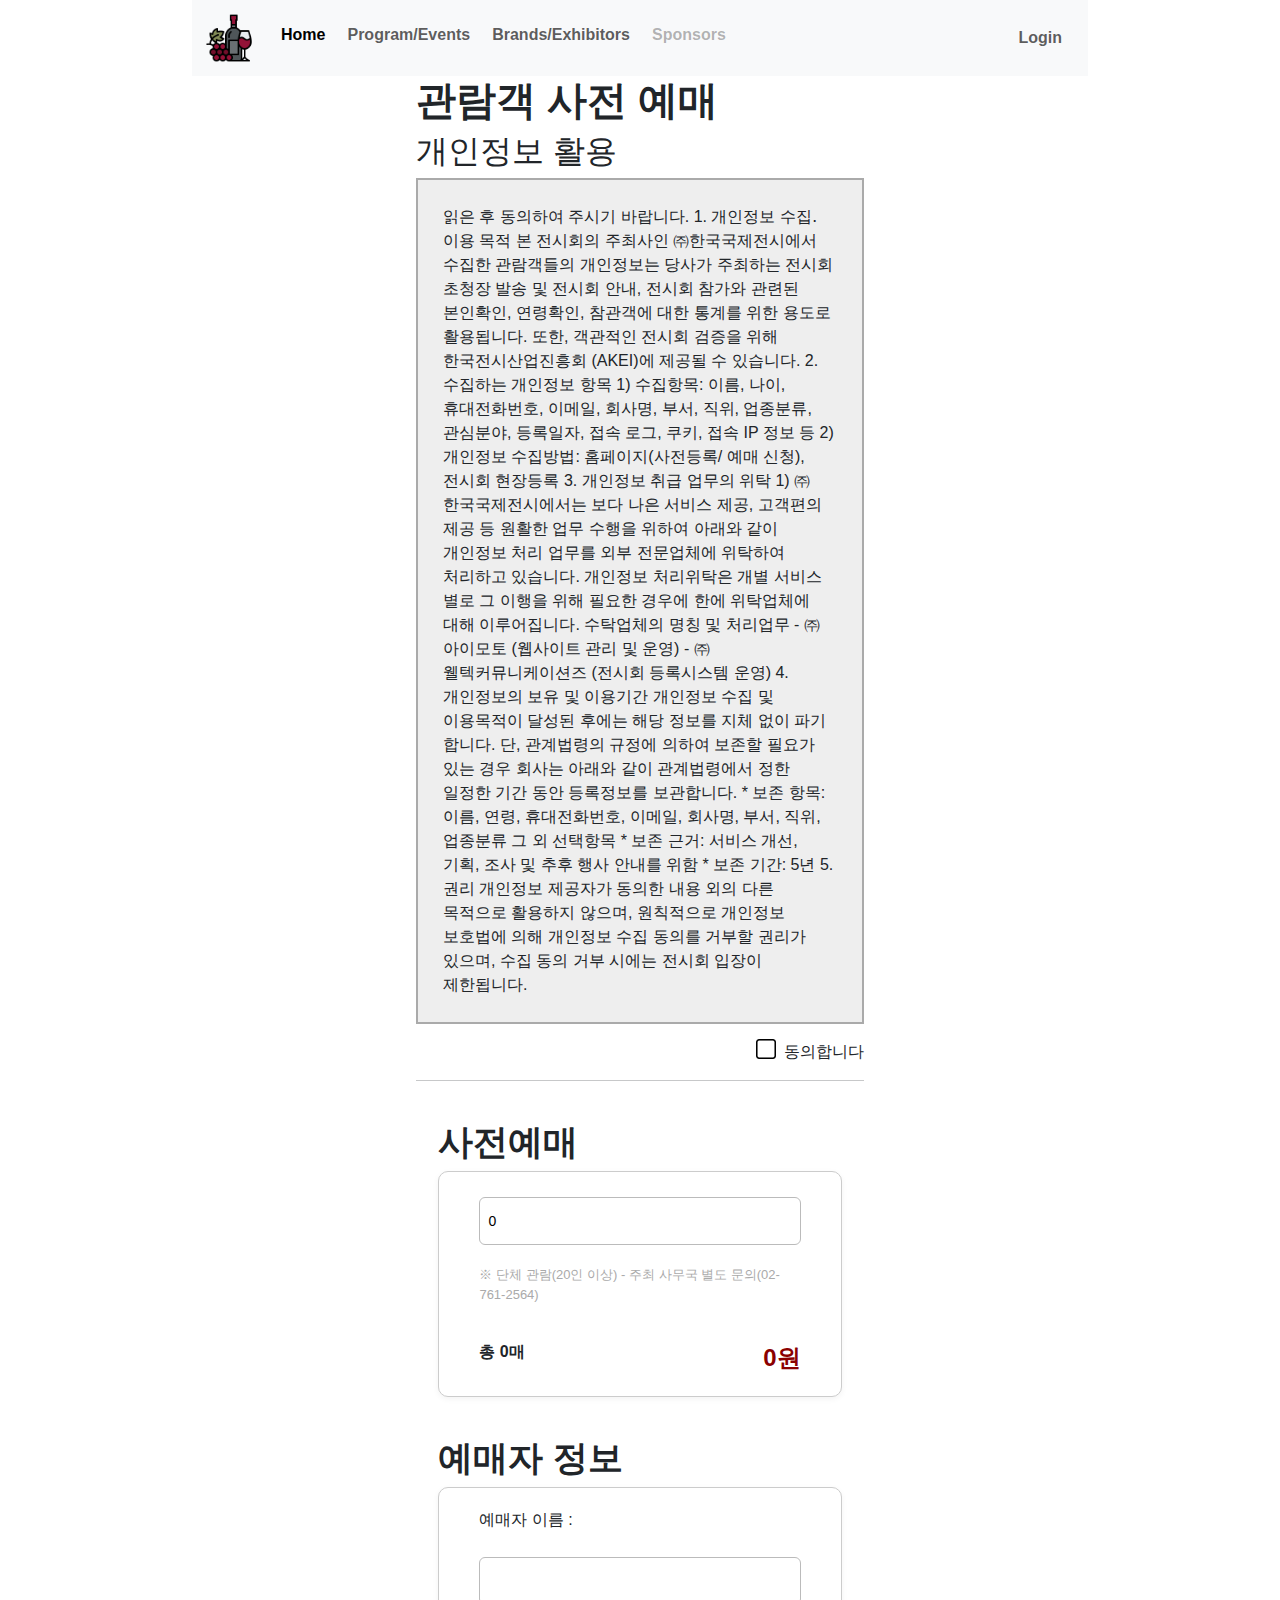
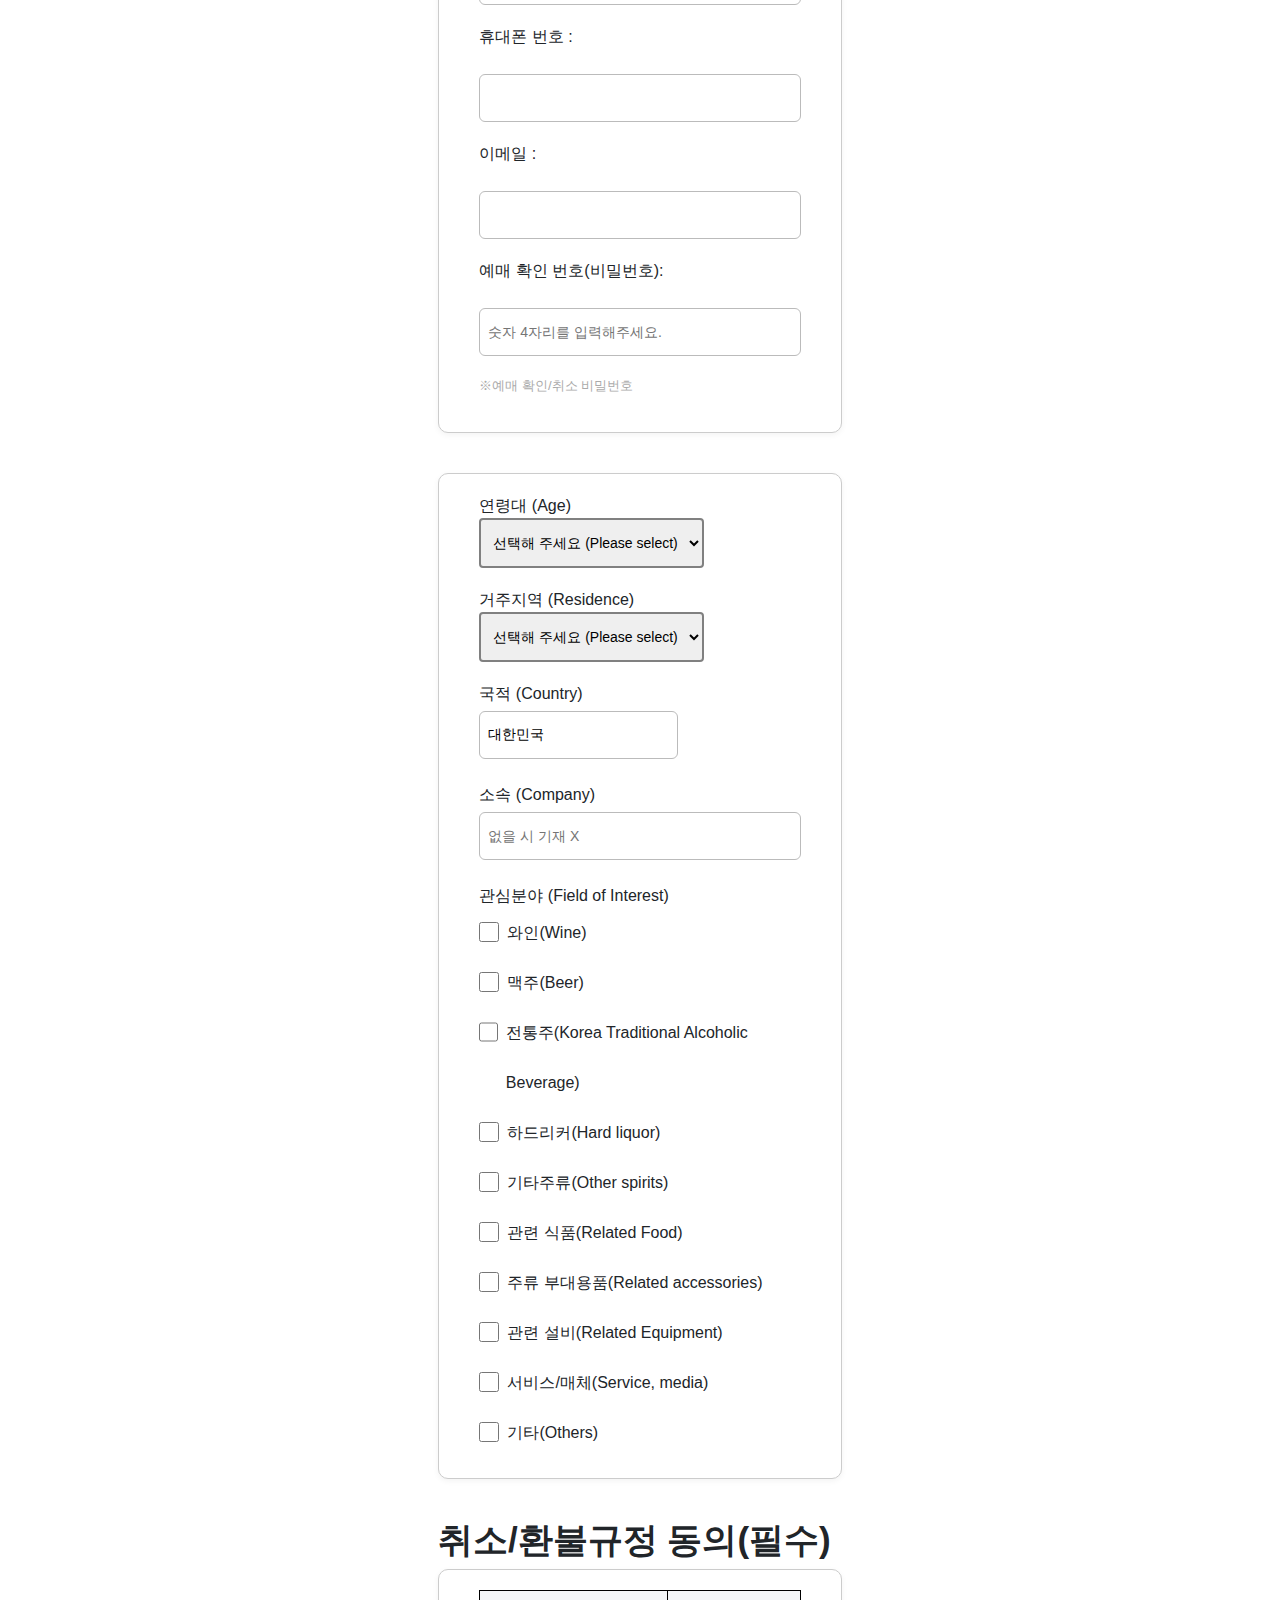
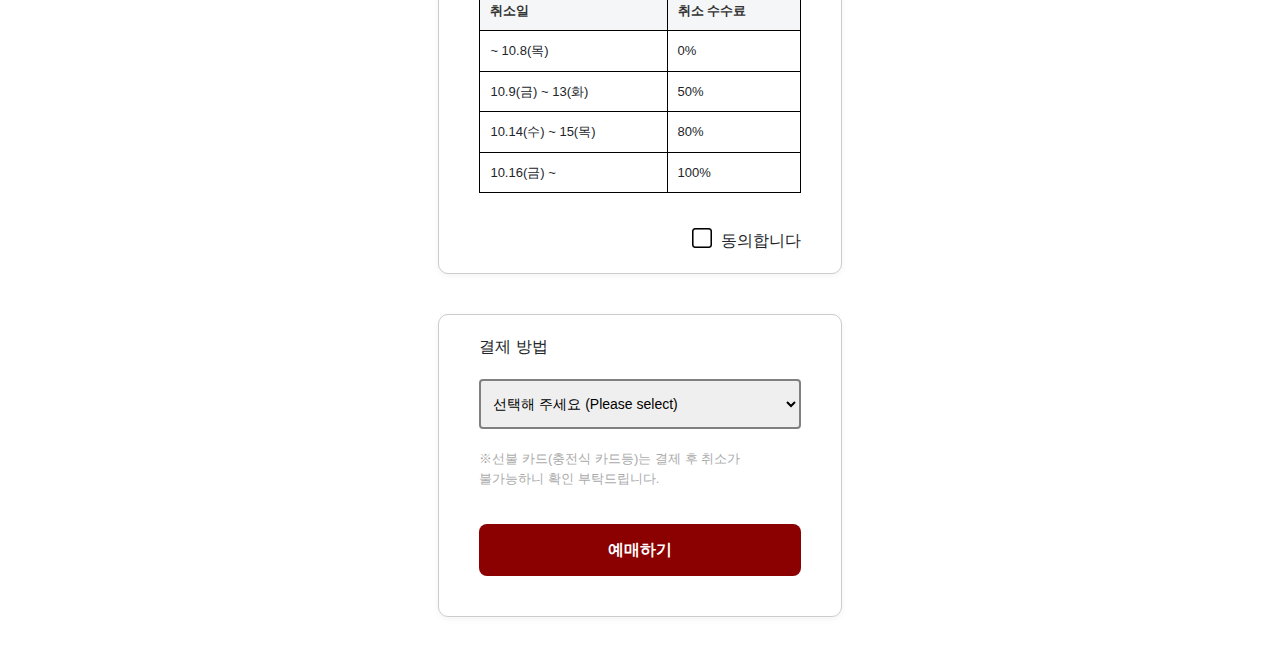
<file: website/pre.html>
<!DOCTYPE html>
<html lang="ko">

<head>
  <meta charset="UTF-8">
  <meta name="viewport" content="width=device-width, initial-scale=1.0">
  <title>관람객 사전 예매</title>

  <!-- 고정 링크 -->
  <link rel="icon" href="icon/wine_4698216.png">
  <link rel="stylesheet" href="https://cdn.jsdelivr.net/npm/bootstrap@5.3.3/dist/css/bootstrap.min.css">
  <link href="https://unpkg.com/aos@2.3.1/dist/aos.css" rel="stylesheet">
  <link rel="preconnect" href="https://fonts.googleapis.com">
  <link rel="preconnect" href="https://fonts.gstatic.com" crossorigin>
  <link
    href="https://fonts.googleapis.com/css2?family=Amatic+SC:wght@400;700&family=BBH+Sans+Bogle&family=Diphylleia&family=Gasoek+One&family=Gowun+Batang&family=Gravitas+One&family=Jua&family=Playwrite+DE+SAS:wght@100..400&family=Roboto:ital,wght@0,100..900;1,100..900&family=Shadows+Into+Light&family=WDXL+Lubrifont+SC&display=swap"
    rel="stylesheet">
  <link rel="stylesheet" href="https://cdnjs.cloudflare.com/ajax/libs/font-awesome/6.6.0/css/all.min.css">
  <!-- 고정 링크 -->

  <link rel="stylesheet" href="css/pre.css">
</head>

<body>

  <section class="테두리">
      <!-- 네비 -->
    <nav class="navbar navbar-expand-lg bg-body-tertiary">
      <div class="container-fluid">
        <a class="navbar-brand" href="index.html"><img class="logo" src="icon/wine_4698216.png" alt=""></a>
        <button class="navbar-toggler" type="button" data-bs-toggle="collapse" data-bs-target="#navbarNav"
          aria-controls="navbarNav" aria-expanded="false" aria-label="Toggle navigation">
          <span class="navbar-toggler-icon"></span>
        </button>
        <div class="collapse navbar-collapse" id="navbarNav">
          <ul class="navbar-nav">
            <li class="nav-item"><a class="nav-link active" aria-current="page" href="index.html">Home</a></li>
            <li class="nav-item"><a class="nav-link" href="index.html#program">Program/Events</a></li>
            <li class="nav-item"><a class="nav-link" href="index.html#brand">Brands/Exhibitors</a></li>
            <li class="nav-item"><a class="nav-link disabled" aria-disabled="true">Sponsors</a></li>
            <li class="nav-item"><a class="nav-link" href="login.html"
              id="loginBtn"   style="border: 3px solid transparent;overflow: hidden; margin-left:auto;">Login</a>
            </li>
          </ul>
        </div>
      </div>
    </nav>
    <!-- 네비 -->
<section class="width">
    <h1>관람객 사전 예매</h1>

    <h2>개인정보 활용</h2>

    <!-- 개인정보 동의 -->

    <!-- 폼제출 -->
    <form action="index.html" style="text-align: left;">
      <div class="agree">
        읽은 후 동의하여 주시기 바랍니다.

        1. 개인정보 수집․이용 목적
        본 전시회의 주최사인 ㈜한국국제전시에서 수집한 관람객들의 개인정보는 당사가 주최하는 전시회 초청장 발송 및 전시회 안내, 전시회 참가와 관련된 본인확인, 연령확인, 참관객에 대한 통계를 위한 용도로
        활용됩니다. 또한, 객관적인 전시회 검증을 위해 한국전시산업진흥회 (AKEI)에 제공될 수 있습니다.

        2. 수집하는 개인정보 항목
        1) 수집항목: 이름, 나이, 휴대전화번호, 이메일, 회사명, 부서, 직위, 업종분류, 관심분야, 등록일자, 접속 로그, 쿠키, 접속 IP 정보 등
        2) 개인정보 수집방법: 홈페이지(사전등록/ 예매 신청), 전시회 현장등록

        3. 개인정보 취급 업무의 위탁
        1) ㈜한국국제전시에서는 보다 나은 서비스 제공, 고객편의 제공 등 원활한 업무 수행을 위하여 아래와 같이 개인정보 처리 업무를 외부 전문업체에 위탁하여 처리하고 있습니다. 개인정보 처리위탁은 개별
        서비스
        별로 그 이행을 위해 필요한 경우에 한에 위탁업체에 대해 이루어집니다.
        수탁업체의 명칭 및 처리업무
        - ㈜아이모토 (웹사이트 관리 및 운영)
        - ㈜웰텍커뮤니케이션즈 (전시회 등록시스템 운영)

        4. 개인정보의 보유 및 이용기간
        개인정보 수집 및 이용목적이 달성된 후에는 해당 정보를 지체 없이 파기 합니다. 단, 관계법령의 규정에 의하여 보존할 필요가 있는 경우 회사는 아래와 같이 관계법령에서 정한 일정한 기간 동안 등록정보를
        보관합니다.
        * 보존 항목: 이름, 연령, 휴대전화번호, 이메일, 회사명, 부서, 직위, 업종분류 그 외 선택항목
        * 보존 근거: 서비스 개선, 기획, 조사 및 추후 행사 안내를 위함
        * 보존 기간: 5년

        5.권리
        개인정보 제공자가 동의한 내용 외의 다른 목적으로 활용하지 않으며, 원칙적으로 개인정보 보호법에 의해 개인정보 수집 동의를 거부할 권리가 있으며, 수집 동의 거부 시에는 전시회 입장이 제한됩니다.
      </div>
      <div class="right">
        <input class="sr-only" type="checkbox" id="agree" required>
        <label for="agree" class="ag">
          동의합니다
        </label>
      </div>
      <!-- 개인정보 동의 -->

      <hr>

      <h5>사전예매</h5>
      <div class="box">
        <input class="ticket-value" type="number" value="0" min="0">
        <p style="color: #aaa;">※ 단체 관람(20인 이상) - 주최 사무국 별도 문의(02-761-2564)</p>
        <div class="total-box">
          <div style="font-size: 16px; font-weight: 600; line-height: 24px;">총 <span class="total-ticket">0</span>매</div>
          <div style="color: darkred; font-size: 24px; font-weight: 800;"><span class="total">0</span>원</div>
        </div>
      </div>


      <h5>예매자 정보</h5>
      <div class="box">
        <div>예매자 이름 :</div>
        <input type="text" required />

        <div>휴대폰 번호 :</div>
        <input type="tel " required />

        <div>이메일 :</div>
        <input type="email" required />
        <div>예매 확인 번호(비밀번호):</div>
        <input type="text" oninput="this.value = this.value.replace(/[^0-9]/g, '')" placeholder="숫자 4자리를 입력해주세요."
          required maxlength="4" />
        <p style="color: #aaa;">※예매 확인/취소 비밀번호</p>

      </div>


      <div class="box">
        <div>
          <div>
            <label class="lb">연령대 (Age)
              <br>
              <select required>
                <option>선택해 주세요 (Please select)</option>
                <option>20대(20s)</option>
                <option>30대(30s)</option>
                <option>40대(40s)</option>
                <option>50대(50s)</option>
                <option>60대이상(60s over)</option>
              </select>
          </div>
          <div>
            <label class="lb">거주지역 (Residence)
              <br>
              <select required>
                <option>선택해 주세요 (Please select)</option>
                <option>서울특별시</option>
                <option>인천</option>
                <option>경기도</option>
                <option>부산광역시</option>
                <option>대구광역시</option>
                <option>울산시</option>
                <option>경상북도</option>
                <option>경상남도</option>
                <option>광주광역시</option>
                <option>전라북도</option>
                <option>전라남도</option>
                <option>대전광역시</option>
                <option>충청북도</option>
                <option>충청남도</option>
                <option>강원도</option>
                <option>제주특별자치도</option>
                <option>해외(Foreign)</option>
              </select>
          </div>
          <div>
            <label class="lb">국적 (Country)
              <input type="text" value="대한민국">
          </div>
          <br>
          <div>
            <label class="lb">소속 (Company)</label>
            <input type="text" placeholder="없을 시 기재 X">
          </div>
          <br>
          <div>
            <label class="lb">관심분야 (Field of Interest)
              <div class="flexbox">
                <div>
                  <input type="checkbox">
                  <span>와인(Wine)</span>
                </div>
                <div>
                  <input type="checkbox">
                  <span>맥주(Beer)</span>
                </div>
                <div>
                  <input type="checkbox">
                  <span>전통주(Korea Traditional Alcoholic Beverage)</span>
                </div>
                <div>
                  <input type="checkbox">
                  <span>하드리커(Hard liquor)</span>
                </div>
                <div>
                  <input type="checkbox">
                  <span>기타주류(Other spirits)</span>
                </div>
                <div>
                  <input type="checkbox">
                  <span>관련 식품(Related Food)</span>
                </div>
                <div>
                  <input type="checkbox">
                  <span>주류 부대용품(Related accessories)</span>
                </div>
                <div>
                  <input type="checkbox">
                  <span>관련 설비(Related Equipment)</span>
                </div>
                <div>
                  <input type="checkbox">
                  <span>서비스/매체(Service, media)</span>
                </div>
                <div>
                  <input type="checkbox">
                  <span>기타(Others)</span>
                </div>
              </div>
          </div>
        </div>
      </div>

      <h5>취소/환불규정 동의(필수)</h5>
      <div class="box">

        <table class="cancel-table" border="1">
          <tbody>
            <tr>
              <th class="grey">취소일</th>
              <th class="grey">취소 수수료</th>
            </tr>
            <tr>
              <td>
                ~ 10.8(목)
              </td>
              <td>0%</td>
            </tr>
            <tr>
              <td>
                10.9(금) ~ 13(화)
              </td>
              <td>50%</td>
            </tr>
            <tr>
              <td>
                10.14(수) ~ 15(목)
              </td>
              <td>80%</td>
            </tr>
            <tr>
              <td>
                10.16(금) ~
              </td>
              <td>100%</td>
            </tr>
          </tbody>
        </table>
        <div class="right">
          <input class="sr-only" type="checkbox" id="agree2" required>
          <label for="agree2" class="ag">
            동의합니다
          </label>
        </div>
      </div>


      <div class="box">
        <div>
          결제 방법
        </div>

        <div>
          <div>
            <select>
              <option>선택해 주세요 (Please select)</option>

              <option>신용카드</option>
              <option>실시간 계좌이체</option>

            </select>
            <p style="color: #aaa;">※선불 카드(충전식 카드등)는 결제 후 취소가 불가능하니 확인 부탁드립니다.</p>
          </div>
        </div>
        <button type="submit" class="btn">예매하기</button>
      </div>
    </form>

  </div>
</section>




  <!-- 애니메이션 효과 / 부트캠프 -->
  <script src="https://unpkg.com/aos@2.3.1/dist/aos.js"></script>
  <script>
    AOS.init();
  </script>
  <script src="https://cdn.jsdelivr.net/npm/bootstrap@5.3.3/dist/js/bootstrap.bundle.min.js"></script>
  <!-- 애니메이션 효과 / 부트캠프 -->

  <!-- 티켓계산 -->
  <script>

    const ticketInput = document.querySelector('.ticket-value');
    const totalTicket = document.querySelector('.total-ticket');
    const totalPrice = document.querySelector('.total');
    const TICKET_PRICE = 15000;

    ticketInput.addEventListener('input', () => {
      const count = Number(ticketInput.value);
      const total = count * TICKET_PRICE;

      totalTicket.textContent = count;
      totalPrice.textContent = total.toLocaleString();
    });


  </script>


<script>
const loginBtn = document.getElementById("loginBtn");
const isLoggedIn = localStorage.getItem("loggedIn");

if (isLoggedIn) {
  loginBtn.textContent = "Logout"; // 텍스트 변경
  loginBtn.href = "#"; // 기존 로그인 링크 제거

  loginBtn.addEventListener("click", function() {
    // 로그아웃 처리
    localStorage.removeItem("loggedIn");
    alert("로그아웃 되었습니다.");
    location.reload(); // 페이지 새로고침
  });
}



  </script>
</body>

</html>
</file>
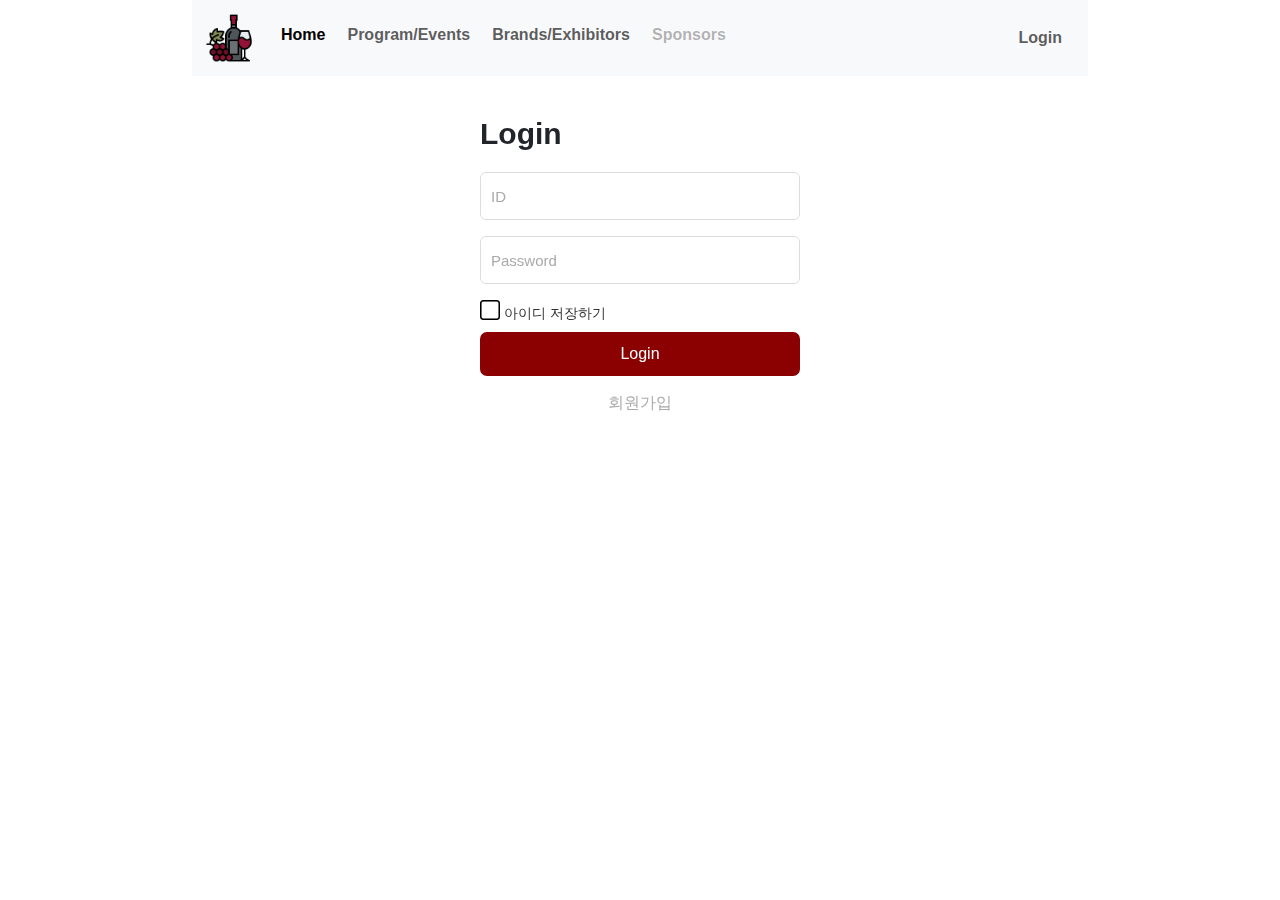
<file: website/pre1.html>
<!DOCTYPE html>
<html lang="ko-KR">
<head>
    <meta charset="UTF-8">
    <meta name="viewport" content="width=device-width, initial-scale=1.0">
    <title>부스 신청</title>
      <!-- 고정 링크 -->
  <link rel="icon" href="icon/wine_4698216.png">
  <link rel="stylesheet" href="https://cdn.jsdelivr.net/npm/bootstrap@5.3.3/dist/css/bootstrap.min.css">
  <link href="https://unpkg.com/aos@2.3.1/dist/aos.css" rel="stylesheet">
  <link rel="preconnect" href="https://fonts.googleapis.com">
  <link rel="preconnect" href="https://fonts.gstatic.com" crossorigin>
  <link
    href="https://fonts.googleapis.com/css2?family=Amatic+SC:wght@400;700&family=BBH+Sans+Bogle&family=Diphylleia&family=Gasoek+One&family=Gowun+Batang&family=Gravitas+One&family=Jua&family=Playwrite+DE+SAS:wght@100..400&family=Roboto:ital,wght@0,100..900;1,100..900&family=Shadows+Into+Light&family=WDXL+Lubrifont+SC&display=swap"
    rel="stylesheet">
  <link rel="stylesheet" href="https://cdnjs.cloudflare.com/ajax/libs/font-awesome/6.6.0/css/all.min.css">
  <!-- 고정 링크 -->
  <link rel="stylesheet" href="css/pre1.css">
</head>



<body>
    
 <section class="테두리">

    <!-- 네비 -->
    <nav class="navbar navbar-expand-lg bg-body-tertiary">
      <div class="container-fluid">
        <a class="navbar-brand" href="index.html"><img class="logo" src="icon/wine_4698216.png" alt=""></a>
        <button class="navbar-toggler" type="button" data-bs-toggle="collapse" data-bs-target="#navbarNav"
          aria-controls="navbarNav" aria-expanded="false" aria-label="Toggle navigation">
          <span class="navbar-toggler-icon"></span>
        </button>
        <div class="collapse navbar-collapse" id="navbarNav">
          <ul class="navbar-nav">
            <li class="nav-item"><a class="nav-link active" aria-current="page" href="index.html">Home</a></li>
            <li class="nav-item"><a class="nav-link" href="index.html#program">Program/Events</a></li>
            <li class="nav-item"><a class="nav-link" href="index.html#brand">Brands/Exhibitors</a></li>
            <li class="nav-item"><a class="nav-link disabled" aria-disabled="true">Sponsors</a></li>
            <li class="nav-item"><a class="nav-link" href="login.html"
              id="loginBtn"   style="border: 3px solid transparent;overflow: hidden; margin-left:auto;">Login</a>
            </li>
          </ul>
        </div>
      </div>
    </nav>
    <!-- 네비 -->
    <div class="width">
 <h1>부스 신청</h1>

    <h2>참가 규정</h2>
<div class="agree">
    제1조 용어의 정의
- ‘전시자’라 함은 본 전시회 참가를 위하여 참가신청서를 제출한 회사, 조합 및 단체를 말한다.
- ‘전시회’라 함은 2026 부산국제주류박람회를 말한다.
- ‘주관자’라 함은 2026 부산국제주류박람회 사무국을 말한다.

제2조 전시면적 할당
- 전시면적 및 위치의 할당은 신청접수순, 전시품의 성질 및 기타 합리적인 방법에 의거하여 주관자가 시행한다.

제3조 참가비
- 참가비는 참가신청서 및 전시회 홈페이지에 공시한 금액을 기준으로 한다.

제4조 참가비 내역
- 참가비에는 전시장소사용, 24시간 외곽경비, 통로청소 등의 비용이 포함된다.

제5조 설치 및 철거
- 설치 및 철거는 주관측이 규정한 기간 내에 완료되어야 하며, 전시자는 지연에 따른 손실이나 전시장 손상에 대하여 주관측에 보상하여야 한다.

제6조 정보제공 및 공유
- 전시자는 전시품, 회사정보, 부스운영계획 등 주관자가 규정 확인 및 원활한 진행을 위해 요청하는 정보를 성실히 제공해야 한다.
- 주관자는 행사홍보, 운영계획 등 전시자의 원활한 행사 준비를 위한 정보요청에 성실히 응해야 한다.

제7조 보험, 보안 및 안전
- 주관자는 행사 운영에 대한 보험에 부보한다. 이는 공용공간(전시장 내외부 통로) 및 주관자의 책임하에 운용한 시설물에 한정된다.
- 전시자는 할당받은 공간에 대한 책임을 부담하며, 이는 전시품 도난, 손망실, 전시품으로 인한 관람객의 부상 등을 포함한다.
- 필요 시 전시자는 별도의 보험 부보가 가능하다.

제8조 전시품의 법적 권한
- 전시자는 특허권, 재산권 등 전시품에 대한 법적 책임을 준수해야 한다.
- 전시물품에 대한 위법사항이 확인될 경우 주관자의 권한으로 부스 폐쇄 등의 조치를 취할 수 있으며 부스비는 환급하지 않는다.

제9조 현장판매
- 전시회의 참가목적은 출품(제품)의 실연을 통한 홍보 및 소매판매와 상담회 등을 통한 계약 추진에 있다.
- 소매판매에 활용되는 신용카드단말기 및 세금계산서 발행의 주체는 참가신청서에 기재한 업체의 사업자등록정보를 기반으로 하는 것을 원칙으로 하며 모든 참가업체는 성실한 납세자의 의무를 충실히 이행해야 한다. 또한 판매된 상품에 대한 법적 책임은 전적으로 전시자에게 부담한다.
※ 식음료 판매 시 ‘식품접객업’, ‘즉석판매제조가공업’으로 허가받은 업체의 경우 임시영업허가를 득해야 합니다. (식품제조가공업, 식품판매업의 경우 필요 없음)
→ 온라인 신청 : 정부24 접속(https://www.gov.kr/portal/main) → 한시적영업신고 발급

제10조 전시회 변경 및 취소
- 천재지변 및 이에 준하는 상황 발생 시 주관자는 전시회 날짜를 변경하거나 취소할 수 있다. (정부지침과 공익성이 명확히 증명되는 경우)
- 기 납입한 참가비는 추진상황 및 매몰비용 등을 고려하여 이월, 환급여부를 주관자가 결정한다.

제11조 전시자의 참가 철회 및 위약금
- 전시자가 참가신청 및 계약서 제출 후 참가를 철회하거나 규모를 축소할 경우 아래와 같이 위약금을 납부해야 한다.
- 전시개시일 1개월 이전 취소(2026년 7월 14일까지) : 50%를 위약금 납부
- 전시개시일 1개월 이후 취소(2026년 8월 14일부터) : 100%를 위약금 납부
- 기 납입금이 있을 경우, 상기 금액을 제하고 환불하며 위약금은 부가세가 발생하지 않는다.

제12조 보충규정
- 주관자는 필요한 경우 참가규정에 명시되지 않은 보충규정을 제정할 수 있고, 전시자는 이를 준수하여야 하며, 또한, 벡스코의 제 규정도 준수하여야 한다.

제13조 분쟁의 해결
- 본 참가규정의 해석에 관한 주관자와 전시자 간에 발생하는 분쟁 및 쌍방의 권리 및 의무에 관한 분쟁은 주관자 소재 지역 법원의 판정에 따른다.
     </div>
    <div class="right">
      <input required class="sr-only" type="checkbox" id="agree" required>
      <label for="agree">
        동의합니다
      </label>
    </div>




   <hr>
    <h5>신청 정보</h5>
   


<form action="index.html">
      <table border="1" class="box">

    <tbody>
                <tr>
                    <th colspan="2">회사명*</th>
                    <td>
                        <input required type="text" placeholder="(국문)">
                    </td>
                    <td colspan="2">
                        <input required type="text" placeholder="(영문)">
                    </td>
                </tr>
				<tr>
                    <th colspan="2">사무실 번호*</th>
                    <td colspan="3">
                        <input required type="text"  placeholder="숫자만 입력해주세요." oninput="this.value = this.value.replace(/[^0-9.]/g, '').replace(/(\..*)\./g, '$1');">
                    </td>
                </tr>
				<tr>
                    <th colspan="2">대표자명*</th>
                    <td colspan="3">
                        <input required type="text">
                    </td>
                </tr>
                <tr>
                    <th colspan="2">주소*</th>
                    <td colspan="3">
                        <input required type="text"  size="5" maxlength="6" placeholder="우편번호">
                        <button type="button" >주소 검색</button><br>
                        <input required type="text"  size="50" placeholder="기본주소"><br>
                        <input required type="text" size="50" placeholder="상세주소">
                    </td>
                </tr>
				<tr>
                    <th colspan="2">사업자등록번호*</th>
                    <td>
                        <input required type="text" placeholder="숫자만 입력해주세요." oninput="this.value = this.value.replace(/[^0-9.]/g, '').replace(/(\..*)\./g, '$1');" maxlength="10">
                    </td>
                    <th>사업자등록증*</th>
                    <td>
						<input required type="file" accept=".png, .jpg, .jpeg, .gif, .pdf, .zip">
                    </td>
                </tr>
                <tr>
                    <th rowspan="3">담당자*</th>
                    <th>성명</th>
                    <td>
                        <input required type="text" >
                    </td>
					<th>이메일</th>
                    <td>
                        <input required type="email">
                    </td>
                </tr>
                <tr>
					<th>직위</th>
                    <td>
						<input required type="text" >
                    </td>
					<th>세금계산서 이메일*</th>
                    <td>
                        <input required type="email" >
                    </td>
                </tr>
				<tr>
                    <th>휴대폰 번호*</th>
                    <td>
                        <input required type="text" placeholder="숫자만 입력해주세요." oninput="this.value = this.value.replace(/[^0-9.]/g, '').replace(/(\..*)\./g, '$1');">
                    </td>
					<th>참가신청 조회 비밀번호*</th>
                    <td>
                        <input required type="password" value="" maxlength="4" placeholder="최대 4자리까지 숫자만 입력해주세요." oninput="this.value = this.value.replace(/[^0-9.]/g, '').replace(/(\..*)\./g, '$1');">
                    </td>
                </tr>
            </tbody>
        </table>
   <button type="submit" class="btn">신청하기</button>
      </div></form>

         </div>
        </section>








        
    <!-- 애니메이션 효과 / 부트캠프 -->
    <script src="https://unpkg.com/aos@2.3.1/dist/aos.js"></script>
    <script>
      AOS.init();
    </script>
    <script src="https://cdn.jsdelivr.net/npm/bootstrap@5.3.3/dist/js/bootstrap.bundle.min.js"></script>
    <!-- 애니메이션 효과 / 부트캠프 -->
 
 <script>
    const isLoggedIn = localStorage.getItem("loggedIn");
    if (!isLoggedIn) {
      const nextUrl = encodeURIComponent(window.location.pathname);
      window.location.href = `/login.html?next=${nextUrl}`;
    }



    if (isLoggedIn) {
  loginBtn.textContent = "Logout"; // 텍스트 변경
  loginBtn.href = "#"; // 기존 로그인 링크 제거

  loginBtn.addEventListener("click", function() {
    // 로그아웃 처리
    localStorage.removeItem("loggedIn");
    alert("로그아웃 되었습니다.");
    location.reload(); // 페이지 새로고침
  });
}


  </script>





</body>
</html>
</file>
<file: css/join.css>
* {
  font-family: "Nanum Gothic", sans-serif;
  margin: 0;
  padding: 0;
  text-align: left;
  word-break: keep-all;
  overflow-wrap: break-word;


}

.테두리 {
  /* border: 5px solid red; */
  width: 70%;
  position: relative;
  margin: auto;
  overflow-x: hidden;

}

body {
  overflow-x: hidden;
  background-color: rgb(255, 255, 255);
  -ms-overflow-style: none;


}

::-webkit-scrollbar {
  display: none;
}

.signup-wrap {
  width: 400px;
  padding: 40px;
  box-sizing: border-box;
  background-color: rgba(255, 255, 255, 0.25);
  backdrop-filter: blur(10px); /* 💡 블러 효과 */
  text-align: left;
  margin: auto;
}

.signup-wrap > h2 {
  font-size: 24px;
  margin-bottom: 20px;
}

#signup-form > input {
  width: 100%;
  height: 48px;
  padding: 0 10px;
  box-sizing: border-box;
  margin-bottom: 16px;
  border-radius: 6px;
  background-color: rgba(255, 255, 255, 0.7);
  border: 1px solid #ddd;
  font-size: 15px;
  color: #333;
  
}

#login-form > input::placeholder {
  color: #aaa;
}

#btn{
  display: block;
  width: 100%;
  color: #fff;
  font-size: 16px;
  background:darkred;
  border: none;
  cursor: pointer;
  transition: 0.3s;
  text-align: center;
  padding: 10px;
  border-radius: 7px;
  margin-bottom: 15px;

}


#btn:hover {
    background: rgb(43, 43, 43);

}

#login-form label {
  font-size: 14px;
  color: #333;
  display: inline-block;
  cursor: pointer;
  margin-bottom: 8px;
}

.center{
  text-align: center;
  a{
    text-decoration: none;
    color: #aaa;
  }
}





.email {
  width: 49%;
  height: 48px;

  border: 0;
  border-color: lightgray;
  border-radius: 7px;
  outline: none;
  padding-left: 10px;
   border: 1px solid #ddd;
  font-size: 15px;
  color: #333;
}


select {
  width: 42%;
  height: 48px;
  font-size: 15px;
  border: 1;
  border-color: lightgray;
  border-radius: 7px;
  outline: none;
  padding-left: 10px;
}

#btn{
  display: block;
  width: 100%;
  color: #fff;
  font-size: 16px;
  background:darkred;
  border: none;
  cursor: pointer;
  transition: 0.3s;
  text-align: center;
  padding: 10px;
  border-radius: 7px;
  margin-bottom: 15px;
  margin-top: 15px;

}


#btn:hover {
    background: rgb(43, 43, 43);

}

.navbar {
  width: 100%;
  position: sticky;
  z-index: 1;
  font-family: "Diphylleia", serif;
  font-weight: 600;
  margin: auto;
    top: 0;
a{
  text-align: center;
}

}
.nav-item{
border: 3px solid transparent; }

.navbar-nav {
  display: flex;
  width: 100%;
}

.nav-item:hover {
border-bottom: 3px solid darkred;
}

.nav-item:nth-of-type(5) {
  margin-left: auto;
}


.logo {
  height: 50px;
}

input {
  width: 100%;
  background-color: white;
}













@media screen and (max-width: 767px) {
  .테두리 {
    width: 100%;
  }

  .login-wrapper {
    width: 90%;
    padding: 30px 20px;
  }


   .nav-item:nth-of-type(5) {
    margin: 0;
}

}
</file>
<file: css/login.css>
* {
  font-family: "Nanum Gothic", sans-serif;
  margin: 0;
  padding: 0;
  text-align: left;
  word-break: keep-all;
  overflow-wrap: break-word;

  
}

.테두리{
  /* border: 5px solid red; */
  width: 70%;
  position: relative;
  margin: auto;
    overflow-x: hidden;

}

body {
  overflow-x: hidden;
  background-color: rgb(255, 255, 255);
  -ms-overflow-style: none;

}

::-webkit-scrollbar {
  display: none;
}



.navbar {
  width: 100%;
  position: sticky;
  z-index: 1;
  font-family: "Diphylleia", serif;
  font-weight: 600;
  margin: auto;
a{
  text-align: center;
}

}
.nav-item{
border: 3px solid transparent; }

.navbar-nav {
  display: flex;
  width: 100%;
}

.nav-item:hover {
border-bottom: 3px solid darkred;
}

.nav-item:nth-of-type(5) {
  margin-left: auto;
}


.logo {
  height: 50px;
}

h5 {
    font-size: 30px;
    font-weight: 600;
    margin-top: 40px;
    margin-bottom: 10px;
}


.box {
    border: 2px solid gray;
    display: flex;
    flex-direction: column;
    width: 90%;
    margin: auto;
    justify-content: center;
    padding: 20px 40px;
    margin-bottom: 40px;
    border: 1.5px solid #ccc;
    border-radius: 10px;
    background-color: #fff;
    box-shadow: 0 2px 6px rgba(0, 0, 0, 0.05);
}


.여백 {
  padding-top: 120px;
  width: 50%;
  margin: auto;
}


.sr-only {
    width: 1;
    height: 1;
    margin: -1px;
    padding: 0;
    border: 0;
    overflow: hidden;
    position: absolute;
    clip: rect(0, 0, 0, 0);
}

label::before {
    content: '';
    background-image: url('../icon/stop_545666.png');
    background-size: cover;
    width: 20px;
    height: 20px;
    display: inline-block;
    vertical-align: -2px;
    margin-right: 4px;
}

input:checked+label::before {
    background-image: url('../icon/check_3991408.png');
}




.login-wrapper {
  width: 400px;
  padding: 40px;
  box-sizing: border-box;
  background-color: rgba(255, 255, 255, 0.25);
  backdrop-filter: blur(10px); /* 💡 블러 효과 */
  text-align: left;
  margin: auto;
}

.login-wrapper > h2 {
  font-size: 24px;
  margin-bottom: 20px;
}

#login-form > input {
  width: 100%;
  height: 48px;
  padding: 0 10px;
  box-sizing: border-box;
  margin-bottom: 16px;
  border-radius: 6px;
  background-color: rgba(255, 255, 255, 0.7);
  border: 1px solid #ddd;
  font-size: 15px;
  color: #333;
}

#login-form > input::placeholder {
  color: #aaa;
}

#btn{
  display: block;
  width: 100%;
  color: #fff;
  font-size: 16px;
  background:darkred;
  border: none;
  cursor: pointer;
  transition: 0.3s;
  text-align: center;
  padding: 10px;
  border-radius: 7px;
  margin-bottom: 15px;

}


#btn:hover {
    background: rgb(43, 43, 43);

}

#login-form label {
  font-size: 14px;
  color: #333;
  display: inline-block;
  cursor: pointer;
  margin-bottom: 8px;
}

.center{
  text-align: center;
  a{
    text-decoration: none;
    color: #aaa;
  }
}








@media screen and (max-width: 767px) {
.테두리{
  width: 100%;
}

  .login-wrapper {
    width: 90%;
    padding: 30px 20px;
  }
  .btn{
    margin: auto;
    
  }
  .nav-item:nth-of-type(5) {
    margin: 0;
}


}
</file>
<file: css/pre.css>
* {
    font-family: "Nanum Gothic", sans-serif;
    margin: 0;
    padding: 0;
    text-align: left;
    word-break: keep-all;
    overflow-wrap: break-word;


}

.테두리 {
    /* border: 5px solid red; */
    width: 70%;
    position: relative;
    margin: auto;
    text-align: left;

}

body {
    overflow-x: hidden;
    background-color: #fafafa;
        color: #222;
    -ms-overflow-style: none;


}

::-webkit-scrollbar {
    display: none;
}



.box {
    border: 2px solid gray;
    display: flex;
    flex-direction: column;
    width: 90%;
    margin: auto;
    justify-content: center;
    padding: 20px 40px;
    margin-bottom: 40px;
    border: 1.5px solid #ccc;
    border-radius: 10px;
    background-color: #fff;
    box-shadow: 0 2px 6px rgba(0, 0, 0, 0.05);
}

h1 {
    font-weight: 600;
}

h5 {
    font-size: 35px;
    font-weight: 600;
    margin-top: 40px;
}

input {
    display: inline-block;
    width: 100%;
    height: 50px;
    border: 2px solid gray;
    border-radius: 4px;
    margin: auto;
    padding: 5px;

}

.total-box {
    display: flex;
    justify-content: space-between;
}

table {
    border-collapse: collapse;
    border: 1px solid black;
}

th {
    background-color: #eee;
    padding: 10px 20px;
    border: 1px solid black;
}

td {
    padding: 20px;
    border: 1px solid black;
}

.right {
    margin-top: 15px;
    text-align: right;
    /* border: 1px solid red; */
}

.sr-only {
    width: 1;
    height: 1;
    margin: -1px;
    padding: 0;
    border: 0;
    overflow: hidden;
    position: absolute;
    clip: rect(0, 0, 0, 0);
}

.right label::before {
    content: '';
    background-image: url('../icon/stop_545666.png');
    background-size: cover;
    width: 20px;
    height: 20px;
    display: inline-block;
    vertical-align: -2px;
    margin-right: 4px;
}

.right input:checked+label::before {
    background-image: url('../icon/check_3991408.png');
}

.agree {
    background-color: #eee;
    border: 2px solid #aaa;
    padding: 25px;

}


.flexbox {
    display: flex;
    flex-direction: column;

    div {
        display: flex;
        justify-content: left;

        input {
            width: 20px;
            margin: 0;
        }

        span {
            line-height: 50px;
            margin-left: 8px;

        }
    }

}

h5 {
    padding-left: 22px;
}

table {
    width: 100%;
    border-collapse: collapse;
    font-size: 13px;
}

th {
    background-color: #f4f6f8;
    color: #333;
    font-weight: 600;
}

th,
td {
    padding: 10px;
}




.box {
    gap: 20px;

    select {
        display: inline-block;
        width: 100%;
        height: 50px;
        border: 2px solid gray;
        border-radius: 4px;
        margin: 0 0 20px 0;
    }

    input{
        width: 100%;
    }

}


.btn {
    display: inline-block;
    width: 100%;
    padding: 14px 0;
    background:darkred;
    color: #fff !important;
    font-size: 16px;
    font-weight: 600;
    border-radius: 8px;
    border: none;
    text-decoration: none;
    text-align: center;
    margin-bottom: 20px;
    transition: 0.3s;
}

.btn:hover {
    background: rgb(43, 43, 43);

}

/* 안내문 텍스트 */
p {
    font-size: 13px;
    color: #555;
}


input,
select {
    width: 80%;
    height: 48px;
    font-size: 14px;
    border: 1.5px solid #bbb;
    border-radius: 6px;
    padding: 8px;

        display: block;
    margin: 5px 0 0 0;
    transition: all 0.2s ease-in-out;
}

input:focus,
select:focus {
    border-color: #4b83f5;
    box-shadow: 0 0 4px rgba(75, 131, 245, 0.4);
    outline: none;
}




.navbar {
  width: 100%;
  position: sticky;
  z-index: 1;
  font-family: "Diphylleia", serif;
  font-weight: 600;
  margin: auto;
    top: 0;

}
.nav-item{
border: 3px solid transparent; 

}
.navbar-nav {
  display: flex;
  width: 100%;
}

.nav-item:hover {
border-bottom: 3px solid darkred;
}

.nav-item:nth-of-type(5) {
  margin-left: auto;
}


.logo {
  height: 50px;
}


.width{
width: 50%; margin: auto;
}












@media screen and (max-width: 767px) {

    body {
        font-size: 15px;
        line-height: 1.6;
        background-color: #fafafa;
        color: #222;
    }


.width{
width: 100%
}

    
  .테두리{
    width: 100%;
  }

    .navbar-nav {
        display: block;
        width: 100%;
        text-align: center; }

   .nav-item:nth-of-type(5) {
    margin: 0;
}
    .여백 {
        width: 92%;
        padding-top: 90px;
    }

    h1 {
        font-size: 24px;
        margin-bottom: 20px;
        color: #2c3e50;
        font-weight: 700;
    }

    h2 {
        font-size: 18px;
        margin: 10px 0;
        color: #34495e;
    }

    h5 {
        font-size: 20px;
        margin-top: 25px;
        font-weight: 600;
        color: #2c3e50;
        text-align: left;
    }

    .box {
        width: 100%;
        padding: 18px 20px;
        margin-bottom: 30px;
        border: 1.5px solid #ccc;
        border-radius: 10px;
        background-color: #fff;
        box-shadow: 0 2px 6px rgba(0, 0, 0, 0.05);
    }

    .total-box {
        flex-direction: column;
        align-items: center;
        gap: 8px;
        font-size: 14px;
        color: #444;
    }

    .agree {
        font-size: 13px;
        padding: 15px;
        line-height: 1.5;
        background-color: #f1f1f1;
        border-radius: 8px;
        border: 1px solid #ccc;
    }

    .flexbox {
        flex-direction: column;
        gap: 4px;
    }

    .flexbox div {
        display: flex;
        align-items: center;
        margin-bottom: 6px;
    }

    .flexbox input {
        width: 18px;
        height: 18px;
    }

    .flexbox span {
        font-size: 13px;
        margin-left: 8px;
    }

    .right {
        text-align: center;
        margin-top: 10px;
    }



    .nav-item{
        width: 100%;
        text-align: center;
        a{
            text-align: center;
        }
    }

}
</file>
<file: css/pre1.css>
* {
    font-family: "Nanum Gothic", sans-serif;
    margin: 0;
    padding: 0;
    text-align: left;
    word-break: keep-all;
    overflow-wrap: break-word;


}

.테두리 {
    /* border: 5px solid red; */
    width: 70%;
    position: relative;
    margin: auto;
    text-align: left;

}

body {
    overflow-x: hidden;
     background-color: #fafafa;
        color: #222;
    -ms-overflow-style: none;

}

::-webkit-scrollbar {
    display: none;
}


.navbar {
  width: 100%;
  position: sticky;
  z-index: 1;
  font-family: "Diphylleia", serif;
  font-weight: 600;
  margin: auto;

}
.nav-item{
border: 3px solid transparent; /* 항상 1px 유지 */

}
.navbar-nav {
  display: flex;
  width: 100%;
}

.nav-item:hover {
border-bottom: 3px solid darkred;
}

.nav-item:nth-of-type(5) {
  margin-left: auto;
}


.logo {
  height: 50px;
}


td>input{
    margin: 4px;
        margin-left: 0;
        padding-left:5px ;
}





.logo {
    height: 50px;
}

::-webkit-scrollbar {
    display: none;
}


.right {
    margin-top: 15px;
    text-align: right;
    /* border: 1px solid red; */
}



.right label::before {
    content: '';
    background-image: url('../icon/stop_545666.png');
    background-size: cover;
    width: 20px;
    height: 20px;
    display: inline-block;
    vertical-align: -2px;
    margin-right: 4px;
}

.right input:checked+label::before {
    background-image: url('../icon/check_3991408.png');
}



.여백 {
    padding-top: 120px;
    width: 50%;
    margin: auto;
}

.box {
    border: 2px solid gray;
    display: flex;
    flex-direction: column;
    width: 100%;
    margin: auto;
    justify-content: center;
    padding: 20px 40px;
    margin-bottom: 40px;
    border: 1.5px solid #ccc;
    border-radius: 10px;
    background-color: #fff;
    box-shadow: 0 2px 6px rgba(0, 0, 0, 0.05);
        gap: 20px;

    select {
        display: inline-block;
        width: 100%;
        height: 50px;
        border: 2px solid gray;
        border-radius: 4px;
        margin: 0 0 20px 0;
    }

}

h1 {
    font-weight: 600;
}

h5 {
    font-size: 35px;
    font-weight: 600;
    margin-top: 40px;
}





.agree {
    background-color: #eee;
    border: 2px solid #aaa;
    padding: 25px;

}

input {
    height: 50px;
    width: 100%;
    z-index: 1;

}

label {
    padding-bottom: 5px;
}


input[type=checkbox] {

    width: 20px;
    height: 20px;
    cursor: pointer;
    border: 1px solid black;
    margin: 3px;
    vertical-align: middle;

}

input[type=tel] {

    width: 30%;


}

.email{
    display: flex;
    width: 100%;

}


input[type=email], select.email{
    width: 100%;
}




table {
    width: 100%;
    /* border-collapse: collapse; */
    font-size: 15px;

}

tr{
    td{
        width: 50%;
    }
}

th {
    background-color: #f4f6f8;
    color: #333;
    font-weight: 600;
    width: 150px;
    font-size: 20px;
    border-bottom: 1px solid black;
    padding: 5px;
}

td {
    background-color: #fff;
    width: 80%;
    border-bottom: 1px solid black;
    padding: 10px;
    gap: 5px;
}


.btn {
    display: inline-block;
    width: 100%;
    padding: 14px 0;
    background: darkred;
    color: #fff !important;
    font-size: 16px;
    font-weight: 600;
    border-radius: 8px;
    border: none;
    text-decoration: none;
    text-align: center;
    margin-bottom: 200px;
    transition: 0.3s;
    margin-top: 20px;
}

.btn:hover {
    background: rgb(43, 43, 43);
    
}

p {
    font-size: 13px;
    color: #555;
}



.navbar {
  width: 100%;
  position: sticky;
  z-index: 1;
  font-family: "Diphylleia", serif;
  font-weight: 600;
  margin: auto;

}
.nav-item{
border: 3px solid transparent; 
}
.navbar-nav {
  display: flex;
  width: 100%;
}

.nav-item:hover {
border-bottom: 3px solid darkred;
}

.nav-item:nth-of-type(5) {
  margin-left: auto;
}


.logo {
  height: 50px;
}


.width{
width: 50%; margin: auto;
}










@media screen and (max-width: 767px) {


    body {
        font-size: 15px;
        line-height: 1.6;
        background-color: #fafafa;
        color: #222;
    }

  .테두리{
    width: 100%;
  }

  .width{
width: 100%
}



 .navbar-nav {
        display: block;
        width: 100%;
        text-align: center; }

    .여백 {
        width: 92%;
        padding-top: 90px;
    }

    h1 {
        font-size: 24px;
        margin-bottom: 20px;
        color: #2c3e50;
        font-weight: 700;
    }

    h2 {
        font-size: 18px;
        margin: 10px 0;
        color: #34495e;
    }

    h5 {
        font-size: 20px;
        margin-top: 25px;
        font-weight: 600;
        color: #2c3e50;
        text-align: left;
    }

    .box {
        width: 100%;
        padding: 18px 20px;
        margin-bottom: 30px;
        border: 1.5px solid #ccc;
        border-radius: 10px;
        background-color: #fff;
        box-shadow: 0 2px 6px rgba(0, 0, 0, 0.05);
    }

    .agree {
        font-size: 13px;
        padding: 15px;
        line-height: 1.5;
        background-color: #f1f1f1;
        border-radius: 8px;
        border: 1px solid #ccc;
    }
    .right {
        text-align: center;
        margin-top: 10px;
    }

    .nav-item{
        width: 100%;
        text-align: center;
        a{
            text-align: center;
        }
    }




}
</file>
<file: css/pre2.css>
* {
    font-family: "Nanum Gothic", sans-serif;
    margin: 0;
    padding: 0;
    text-align: left;
    word-break: keep-all;
    overflow-wrap: break-word;


}

.테두리 {
    /* border: 5px solid red; */
    width: 70%;
    position: relative;
    margin: auto;
    text-align: left;

}

body {
    overflow-x: hidden;
    background-color: #fafafa;
        color: #222;
    -ms-overflow-style: none;

}

::-webkit-scrollbar {
    display: none;
}


.navbar {
    width: 100%;
    position: sticky;
    z-index: 1;
    font-family: "Diphylleia", serif;
    font-weight: 600;
    margin: auto;
  top: 0;

}



.navbar {
  width: 100%;
  position: sticky;
  z-index: 1;
  font-family: "Diphylleia", serif;
  font-weight: 600;
  margin: auto;

}
.nav-item{
border: 3px solid transparent; /* 항상 1px 유지 */

}
.navbar-nav {
  display: flex;
  width: 100%;
}

.nav-item:hover {
border-bottom: 3px solid darkred;
}

.nav-item:nth-of-type(5) {
  margin-left: auto;
}


.logo {
  height: 50px;
}








.logo {
    height: 50px;
}

::-webkit-scrollbar {
    display: none;
}


.right {
    margin-top: 15px;
    text-align: right;
    /* border: 1px solid red; */
}



.right label::before {
    content: '';
    background-image: url('../icon/stop_545666.png');
    background-size: cover;
    width: 20px;
    height: 20px;
    display: inline-block;
    vertical-align: -2px;
    margin-right: 4px;
}

.right input:checked+label::before {
    background-image: url('../icon/check_3991408.png');
}



.여백 {
    padding-top: 120px;
    width: 50%;
    margin: auto;
}

.box {
    border: 2px solid gray;
    display: flex;
    flex-direction: column;
    width: 100%;
    margin: auto;
    justify-content: center;
    padding: 20px 40px;
    margin-bottom: 40px;
    border: 1.5px solid #ccc;
    border-radius: 10px;
    background-color: #fff;
    box-shadow: 0 2px 6px rgba(0, 0, 0, 0.05);
        gap: 20px;

    select {
        display: inline-block;
        width: 100%;
        height: 50px;
        border: 2px solid gray;
        border-radius: 4px;
        margin: 0 0 20px 0;
    }

}

h1 {
    font-weight: 600;
}

h5 {
    font-size: 35px;
    font-weight: 600;
    margin-top: 40px;
}





.agree {
    background-color: #eee;
    border: 2px solid #aaa;
    padding: 25px;

}

input {
    height: 50px;
    width: 100%;
    z-index: 1;

}

label {
    padding-bottom: 5px;
}


input[type=checkbox] {

    width: 20px;
    height: 20px;
    cursor: pointer;
    border: 1px solid black;
    margin: 3px;
    vertical-align: middle;

}

input[type=tel] {

    width: 30%;


}

.email{
    display: flex;
    width: 100%;

}


input[type=email], select.email{
    width: 50%;
}




table {
    width: 100%;
    /* border-collapse: collapse; */
    font-size: 15px;

}



th {
    background-color: #f4f6f8;
    color: #333;
    font-weight: 600;
    width: 150px;
    font-size: 20px;
    border-bottom: 1px solid black;
    padding: 5px;
}

td {
    background-color: #fff;
    width: 80%;
    border-bottom: 1px solid black;
    padding: 10px;
    gap: 5px;
}


.btn {
    display: inline-block;
    width: 100%;
    padding: 14px 0;
    background: darkred;
    color: #fff !important;
    font-size: 16px;
    font-weight: 600;
    border-radius: 8px;
    border: none;
    text-decoration: none;
    text-align: center;
    margin-bottom: 200px;
    transition: 0.3s;
    margin-top: 20px;
}

.btn:hover {
    background: rgb(43, 43, 43);
    
}

p {
    font-size: 13px;
    color: #555;
}



.navbar {
  width: 100%;
  position: sticky;
  z-index: 1;
  font-family: "Diphylleia", serif;
  font-weight: 600;
  margin: auto;

}
.nav-item{
border: 3px solid transparent; 
}
.navbar-nav {
  display: flex;
  width: 100%;
}

.nav-item:hover {
border-bottom: 3px solid darkred;
}

.nav-item:nth-of-type(5) {
  margin-left: auto;
}


.logo {
  height: 50px;
}


.width{
width: 50%; margin: auto;
}





@media screen and (max-width: 767px) {


    body {
        font-size: 15px;
        line-height: 1.6;
        background-color: #fafafa;
        color: #222;
    }

  .테두리{
    width: 100%;
  }

  .width{
width: 100%
}



 .navbar-nav {
        display: block;
        width: 100%;
        text-align: center; }

    .여백 {
        width: 92%;
        padding-top: 90px;
    }

    h1 {
        font-size: 24px;
        margin-bottom: 20px;
        color: #2c3e50;
        font-weight: 700;
    }

    h2 {
        font-size: 18px;
        margin: 10px 0;
        color: #34495e;
    }

    h5 {
        font-size: 20px;
        margin-top: 25px;
        font-weight: 600;
        color: #2c3e50;
        text-align: left;
    }

    .box {
        width: 100%;
        padding: 18px 20px;
        margin-bottom: 30px;
        border: 1.5px solid #ccc;
        border-radius: 10px;
        background-color: #fff;
        box-shadow: 0 2px 6px rgba(0, 0, 0, 0.05);
    }

    .agree {
        font-size: 13px;
        padding: 15px;
        line-height: 1.5;
        background-color: #f1f1f1;
        border-radius: 8px;
        border: 1px solid #ccc;
    }
    .right {
        text-align: center;
        margin-top: 10px;
    }

    .nav-item{
        width: 100%;
        text-align: center;
        a{
            text-align: center;
        }
    }




}
</file>
<file: website/css/join.css>
* {
  font-family: "Nanum Gothic", sans-serif;
  margin: 0;
  padding: 0;
  text-align: left;
  word-break: keep-all;
  overflow-wrap: break-word;


}

.테두리 {
  /* border: 5px solid red; */
  width: 70%;
  position: relative;
  margin: auto;
  overflow-x: hidden;

}

body {
  overflow-x: hidden;
  background-color: rgb(255, 255, 255);
  -ms-overflow-style: none;


}

::-webkit-scrollbar {
  display: none;
}

.signup-wrap {
  width: 400px;
  padding: 40px;
  box-sizing: border-box;
  background-color: rgba(255, 255, 255, 0.25);
  backdrop-filter: blur(10px); /* 💡 블러 효과 */
  text-align: left;
  margin: auto;
}

.signup-wrap > h2 {
  font-size: 24px;
  margin-bottom: 20px;
}

#signup-form > input {
  width: 100%;
  height: 48px;
  padding: 0 10px;
  box-sizing: border-box;
  margin-bottom: 16px;
  border-radius: 6px;
  background-color: rgba(255, 255, 255, 0.7);
  border: 1px solid #ddd;
  font-size: 15px;
  color: #333;
  
}

#login-form > input::placeholder {
  color: #aaa;
}

#btn{
  display: block;
  width: 100%;
  color: #fff;
  font-size: 16px;
  background:darkred;
  border: none;
  cursor: pointer;
  transition: 0.3s;
  text-align: center;
  padding: 10px;
  border-radius: 7px;
  margin-bottom: 15px;

}


#btn:hover {
    background: rgb(43, 43, 43);

}

#login-form label {
  font-size: 14px;
  color: #333;
  display: inline-block;
  cursor: pointer;
  margin-bottom: 8px;
}

.center{
  text-align: center;
  a{
    text-decoration: none;
    color: #aaa;
  }
}





.email {
  width: 49%;
  height: 48px;

  border: 0;
  border-color: lightgray;
  border-radius: 7px;
  outline: none;
  padding-left: 10px;
   border: 1px solid #ddd;
  font-size: 15px;
  color: #333;
}


select {
  width: 42%;
  height: 48px;
  font-size: 15px;
  border: 1;
  border-color: lightgray;
  border-radius: 7px;
  outline: none;
  padding-left: 10px;
}

#btn{
  display: block;
  width: 100%;
  color: #fff;
  font-size: 16px;
  background:darkred;
  border: none;
  cursor: pointer;
  transition: 0.3s;
  text-align: center;
  padding: 10px;
  border-radius: 7px;
  margin-bottom: 15px;
  margin-top: 15px;

}


#btn:hover {
    background: rgb(43, 43, 43);

}

.navbar {
  width: 100%;
  position: sticky;
  z-index: 1;
  font-family: "Diphylleia", serif;
  font-weight: 600;
  margin: auto;
    top: 0;
a{
  text-align: center;
}

}
.nav-item{
border: 3px solid transparent; }

.navbar-nav {
  display: flex;
  width: 100%;
}

.nav-item:hover {
border-bottom: 3px solid darkred;
}

.nav-item:nth-of-type(5) {
  margin-left: auto;
}


.logo {
  height: 50px;
}

input {
  width: 100%;
  background-color: white;
}













@media screen and (max-width: 767px) {
  .테두리 {
    width: 100%;
  }

  .login-wrapper {
    width: 90%;
    padding: 30px 20px;
  }


   .nav-item:nth-of-type(5) {
    margin: 0;
}

}
</file>
<file: website/css/login.css>
* {
  font-family: "Nanum Gothic", sans-serif;
  margin: 0;
  padding: 0;
  text-align: left;
  word-break: keep-all;
  overflow-wrap: break-word;

  
}

.테두리{
  /* border: 5px solid red; */
  width: 70%;
  position: relative;
  margin: auto;
    overflow-x: hidden;

}

body {
  overflow-x: hidden;
  background-color: rgb(255, 255, 255);
  -ms-overflow-style: none;

}

::-webkit-scrollbar {
  display: none;
}



.navbar {
  width: 100%;
  position: sticky;
  z-index: 1;
  font-family: "Diphylleia", serif;
  font-weight: 600;
  margin: auto;
a{
  text-align: center;
}

}
.nav-item{
border: 3px solid transparent; }

.navbar-nav {
  display: flex;
  width: 100%;
}

.nav-item:hover {
border-bottom: 3px solid darkred;
}

.nav-item:nth-of-type(5) {
  margin-left: auto;
}


.logo {
  height: 50px;
}

h5 {
    font-size: 30px;
    font-weight: 600;
    margin-top: 40px;
    margin-bottom: 10px;
}


.box {
    border: 2px solid gray;
    display: flex;
    flex-direction: column;
    width: 90%;
    margin: auto;
    justify-content: center;
    padding: 20px 40px;
    margin-bottom: 40px;
    border: 1.5px solid #ccc;
    border-radius: 10px;
    background-color: #fff;
    box-shadow: 0 2px 6px rgba(0, 0, 0, 0.05);
}


.여백 {
  padding-top: 120px;
  width: 50%;
  margin: auto;
}


.sr-only {
    width: 1;
    height: 1;
    margin: -1px;
    padding: 0;
    border: 0;
    overflow: hidden;
    position: absolute;
    clip: rect(0, 0, 0, 0);
}

label::before {
    content: '';
    background-image: url('../icon/stop_545666.png');
    background-size: cover;
    width: 20px;
    height: 20px;
    display: inline-block;
    vertical-align: -2px;
    margin-right: 4px;
}

input:checked+label::before {
    background-image: url('../icon/check_3991408.png');
}




.login-wrapper {
  width: 400px;
  padding: 40px;
  box-sizing: border-box;
  background-color: rgba(255, 255, 255, 0.25);
  backdrop-filter: blur(10px); /* 💡 블러 효과 */
  text-align: left;
  margin: auto;
}

.login-wrapper > h2 {
  font-size: 24px;
  margin-bottom: 20px;
}

#login-form > input {
  width: 100%;
  height: 48px;
  padding: 0 10px;
  box-sizing: border-box;
  margin-bottom: 16px;
  border-radius: 6px;
  background-color: rgba(255, 255, 255, 0.7);
  border: 1px solid #ddd;
  font-size: 15px;
  color: #333;
}

#login-form > input::placeholder {
  color: #aaa;
}

#btn{
  display: block;
  width: 100%;
  color: #fff;
  font-size: 16px;
  background:darkred;
  border: none;
  cursor: pointer;
  transition: 0.3s;
  text-align: center;
  padding: 10px;
  border-radius: 7px;
  margin-bottom: 15px;

}


#btn:hover {
    background: rgb(43, 43, 43);

}

#login-form label {
  font-size: 14px;
  color: #333;
  display: inline-block;
  cursor: pointer;
  margin-bottom: 8px;
}

.center{
  text-align: center;
  a{
    text-decoration: none;
    color: #aaa;
  }
}








@media screen and (max-width: 767px) {
.테두리{
  width: 100%;
}

  .login-wrapper {
    width: 90%;
    padding: 30px 20px;
  }
  .btn{
    margin: auto;
    
  }
  .nav-item:nth-of-type(5) {
    margin: 0;
}


}
</file>
<file: website/css/pre.css>
* {
    font-family: "Nanum Gothic", sans-serif;
    margin: 0;
    padding: 0;
    text-align: left;
    word-break: keep-all;
    overflow-wrap: break-word;


}

.테두리 {
    /* border: 5px solid red; */
    width: 70%;
    position: relative;
    margin: auto;
    text-align: left;

}

body {
    overflow-x: hidden;
    background-color: rgb(255, 255, 255);
    -ms-overflow-style: none;

}

::-webkit-scrollbar {
    display: none;
}



.box {
    border: 2px solid gray;
    display: flex;
    flex-direction: column;
    width: 90%;
    margin: auto;
    justify-content: center;
    padding: 20px 40px;
    margin-bottom: 40px;
    border: 1.5px solid #ccc;
    border-radius: 10px;
    background-color: #fff;
    box-shadow: 0 2px 6px rgba(0, 0, 0, 0.05);
}

h1 {
    font-weight: 600;
}

h5 {
    font-size: 35px;
    font-weight: 600;
    margin-top: 40px;
}

input {
    display: inline-block;
    width: 100%;
    height: 50px;
    border: 2px solid gray;
    border-radius: 4px;
    margin: auto;
    padding: 5px;

}

.total-box {
    display: flex;
    justify-content: space-between;
}

table {
    border-collapse: collapse;
    border: 1px solid black;
}

th {
    background-color: #eee;
    padding: 10px 20px;
    border: 1px solid black;
}

td {
    padding: 20px;
    border: 1px solid black;
}

.right {
    margin-top: 15px;
    text-align: right;
    /* border: 1px solid red; */
}

.sr-only {
    width: 1;
    height: 1;
    margin: -1px;
    padding: 0;
    border: 0;
    overflow: hidden;
    position: absolute;
    clip: rect(0, 0, 0, 0);
}

.right label::before {
    content: '';
    background-image: url('../icon/stop_545666.png');
    background-size: cover;
    width: 20px;
    height: 20px;
    display: inline-block;
    vertical-align: -2px;
    margin-right: 4px;
}

.right input:checked+label::before {
    background-image: url('../icon/check_3991408.png');
}

.agree {
    background-color: #eee;
    border: 2px solid #aaa;
    padding: 25px;

}


.flexbox {
    display: flex;
    flex-direction: column;

    div {
        display: flex;
        justify-content: left;

        input {
            width: 20px;
            margin: 0;
        }

        span {
            line-height: 50px;
            margin-left: 8px;

        }
    }

}

h5 {
    padding-left: 22px;
}

table {
    width: 100%;
    border-collapse: collapse;
    font-size: 13px;
}

th {
    background-color: #f4f6f8;
    color: #333;
    font-weight: 600;
}

th,
td {
    padding: 10px;
}




.box {
    gap: 20px;

    select {
        display: inline-block;
        width: 100%;
        height: 50px;
        border: 2px solid gray;
        border-radius: 4px;
        margin: 0 0 20px 0;
    }

    input{
        width: 100%;
    }

}


.btn {
    display: inline-block;
    width: 100%;
    padding: 14px 0;
    background:darkred;
    color: #fff !important;
    font-size: 16px;
    font-weight: 600;
    border-radius: 8px;
    border: none;
    text-decoration: none;
    text-align: center;
    margin-bottom: 20px;
    transition: 0.3s;
}

.btn:hover {
    background: rgb(43, 43, 43);

}

/* 안내문 텍스트 */
p {
    font-size: 13px;
    color: #555;
}


input,
select {
    width: 80%;
    height: 48px;
    font-size: 14px;
    border: 1.5px solid #bbb;
    border-radius: 6px;
    padding: 8px;

        display: block;
    margin: 5px 0 0 0;
    transition: all 0.2s ease-in-out;
}

input:focus,
select:focus {
    border-color: #4b83f5;
    box-shadow: 0 0 4px rgba(75, 131, 245, 0.4);
    outline: none;
}




.navbar {
  width: 100%;
  position: sticky;
  z-index: 1;
  font-family: "Diphylleia", serif;
  font-weight: 600;
  margin: auto;
    top: 0;

}
.nav-item{
border: 3px solid transparent; 

}
.navbar-nav {
  display: flex;
  width: 100%;
}

.nav-item:hover {
border-bottom: 3px solid darkred;
}

.nav-item:nth-of-type(5) {
  margin-left: auto;
}


.logo {
  height: 50px;
}


.width{
width: 50%; margin: auto;
}












@media screen and (max-width: 767px) {

    body {
        font-size: 15px;
        line-height: 1.6;
        background-color: #fafafa;
        color: #222;
    }


.width{
width: 100%
}

    
  .테두리{
    width: 100%;
  }

    .navbar-nav {
        display: block;
        width: 100%;
        text-align: center; }

   .nav-item:nth-of-type(5) {
    margin: 0;
}
    .여백 {
        width: 92%;
        padding-top: 90px;
    }

    h1 {
        font-size: 24px;
        margin-bottom: 20px;
        color: #2c3e50;
        font-weight: 700;
    }

    h2 {
        font-size: 18px;
        margin: 10px 0;
        color: #34495e;
    }

    h5 {
        font-size: 20px;
        margin-top: 25px;
        font-weight: 600;
        color: #2c3e50;
        text-align: left;
    }

    .box {
        width: 100%;
        padding: 18px 20px;
        margin-bottom: 30px;
        border: 1.5px solid #ccc;
        border-radius: 10px;
        background-color: #fff;
        box-shadow: 0 2px 6px rgba(0, 0, 0, 0.05);
    }

    .total-box {
        flex-direction: column;
        align-items: center;
        gap: 8px;
        font-size: 14px;
        color: #444;
    }

    .agree {
        font-size: 13px;
        padding: 15px;
        line-height: 1.5;
        background-color: #f1f1f1;
        border-radius: 8px;
        border: 1px solid #ccc;
    }

    .flexbox {
        flex-direction: column;
        gap: 4px;
    }

    .flexbox div {
        display: flex;
        align-items: center;
        margin-bottom: 6px;
    }

    .flexbox input {
        width: 18px;
        height: 18px;
    }

    .flexbox span {
        font-size: 13px;
        margin-left: 8px;
    }

    .right {
        text-align: center;
        margin-top: 10px;
    }



    .nav-item{
        width: 100%;
        text-align: center;
        a{
            text-align: center;
        }
    }

}
</file>
<file: website/css/pre1.css>
* {
    font-family: "Nanum Gothic", sans-serif;
    margin: 0;
    padding: 0;
    text-align: left;
    word-break: keep-all;
    overflow-wrap: break-word;


}

.테두리 {
    /* border: 5px solid red; */
    width: 70%;
    position: relative;
    margin: auto;
    text-align: left;

}

body {
    overflow-x: hidden;
    background-color: rgb(255, 255, 255);
    -ms-overflow-style: none;

}

::-webkit-scrollbar {
    display: none;
}


.navbar {
  width: 100%;
  position: sticky;
  z-index: 1;
  font-family: "Diphylleia", serif;
  font-weight: 600;
  margin: auto;

}
.nav-item{
border: 3px solid transparent; /* 항상 1px 유지 */

}
.navbar-nav {
  display: flex;
  width: 100%;
}

.nav-item:hover {
border-bottom: 3px solid darkred;
}

.nav-item:nth-of-type(5) {
  margin-left: auto;
}


.logo {
  height: 50px;
}


td>input{
    margin: 4px;
        margin-left: 0;
        padding-left:5px ;
}





.logo {
    height: 50px;
}

::-webkit-scrollbar {
    display: none;
}


.right {
    margin-top: 15px;
    text-align: right;
    /* border: 1px solid red; */
}



.right label::before {
    content: '';
    background-image: url('../icon/stop_545666.png');
    background-size: cover;
    width: 20px;
    height: 20px;
    display: inline-block;
    vertical-align: -2px;
    margin-right: 4px;
}

.right input:checked+label::before {
    background-image: url('../icon/check_3991408.png');
}



.여백 {
    padding-top: 120px;
    width: 50%;
    margin: auto;
}

.box {
    border: 2px solid gray;
    display: flex;
    flex-direction: column;
    width: 100%;
    margin: auto;
    justify-content: center;
    padding: 20px 40px;
    margin-bottom: 40px;
    border: 1.5px solid #ccc;
    border-radius: 10px;
    background-color: #fff;
    box-shadow: 0 2px 6px rgba(0, 0, 0, 0.05);
        gap: 20px;

    select {
        display: inline-block;
        width: 100%;
        height: 50px;
        border: 2px solid gray;
        border-radius: 4px;
        margin: 0 0 20px 0;
    }

}

h1 {
    font-weight: 600;
}

h5 {
    font-size: 35px;
    font-weight: 600;
    margin-top: 40px;
}





.agree {
    background-color: #eee;
    border: 2px solid #aaa;
    padding: 25px;

}

input {
    height: 50px;
    width: 100%;
    z-index: 1;

}

label {
    padding-bottom: 5px;
}


input[type=checkbox] {

    width: 20px;
    height: 20px;
    cursor: pointer;
    border: 1px solid black;
    margin: 3px;
    vertical-align: middle;

}

input[type=tel] {

    width: 30%;


}

.email{
    display: flex;
    width: 100%;

}


input[type=email], select.email{
    width: 100%;
}




table {
    width: 100%;
    /* border-collapse: collapse; */
    font-size: 15px;

}

tr{
    td{
        width: 50%;
    }
}

th {
    background-color: #f4f6f8;
    color: #333;
    font-weight: 600;
    width: 150px;
    font-size: 20px;
    border-bottom: 1px solid black;
    padding: 5px;
}

td {
    background-color: #fff;
    width: 80%;
    border-bottom: 1px solid black;
    padding: 10px;
    gap: 5px;
}


.btn {
    display: inline-block;
    width: 100%;
    padding: 14px 0;
    background: darkred;
    color: #fff !important;
    font-size: 16px;
    font-weight: 600;
    border-radius: 8px;
    border: none;
    text-decoration: none;
    text-align: center;
    margin-bottom: 200px;
    transition: 0.3s;
    margin-top: 20px;
}

.btn:hover {
    background: rgb(43, 43, 43);
    
}

p {
    font-size: 13px;
    color: #555;
}



.navbar {
  width: 100%;
  position: sticky;
  z-index: 1;
  font-family: "Diphylleia", serif;
  font-weight: 600;
  margin: auto;

}
.nav-item{
border: 3px solid transparent; 
}
.navbar-nav {
  display: flex;
  width: 100%;
}

.nav-item:hover {
border-bottom: 3px solid darkred;
}

.nav-item:nth-of-type(5) {
  margin-left: auto;
}


.logo {
  height: 50px;
}


.width{
width: 50%; margin: auto;
}










@media screen and (max-width: 767px) {


    body {
        font-size: 15px;
        line-height: 1.6;
        background-color: #fafafa;
        color: #222;
    }

  .테두리{
    width: 100%;
  }

  .width{
width: 100%
}



 .navbar-nav {
        display: block;
        width: 100%;
        text-align: center; }

    .여백 {
        width: 92%;
        padding-top: 90px;
    }

    h1 {
        font-size: 24px;
        margin-bottom: 20px;
        color: #2c3e50;
        font-weight: 700;
    }

    h2 {
        font-size: 18px;
        margin: 10px 0;
        color: #34495e;
    }

    h5 {
        font-size: 20px;
        margin-top: 25px;
        font-weight: 600;
        color: #2c3e50;
        text-align: left;
    }

    .box {
        width: 100%;
        padding: 18px 20px;
        margin-bottom: 30px;
        border: 1.5px solid #ccc;
        border-radius: 10px;
        background-color: #fff;
        box-shadow: 0 2px 6px rgba(0, 0, 0, 0.05);
    }

    .agree {
        font-size: 13px;
        padding: 15px;
        line-height: 1.5;
        background-color: #f1f1f1;
        border-radius: 8px;
        border: 1px solid #ccc;
    }
    .right {
        text-align: center;
        margin-top: 10px;
    }

    .nav-item{
        width: 100%;
        text-align: center;
        a{
            text-align: center;
        }
    }




}
</file>
